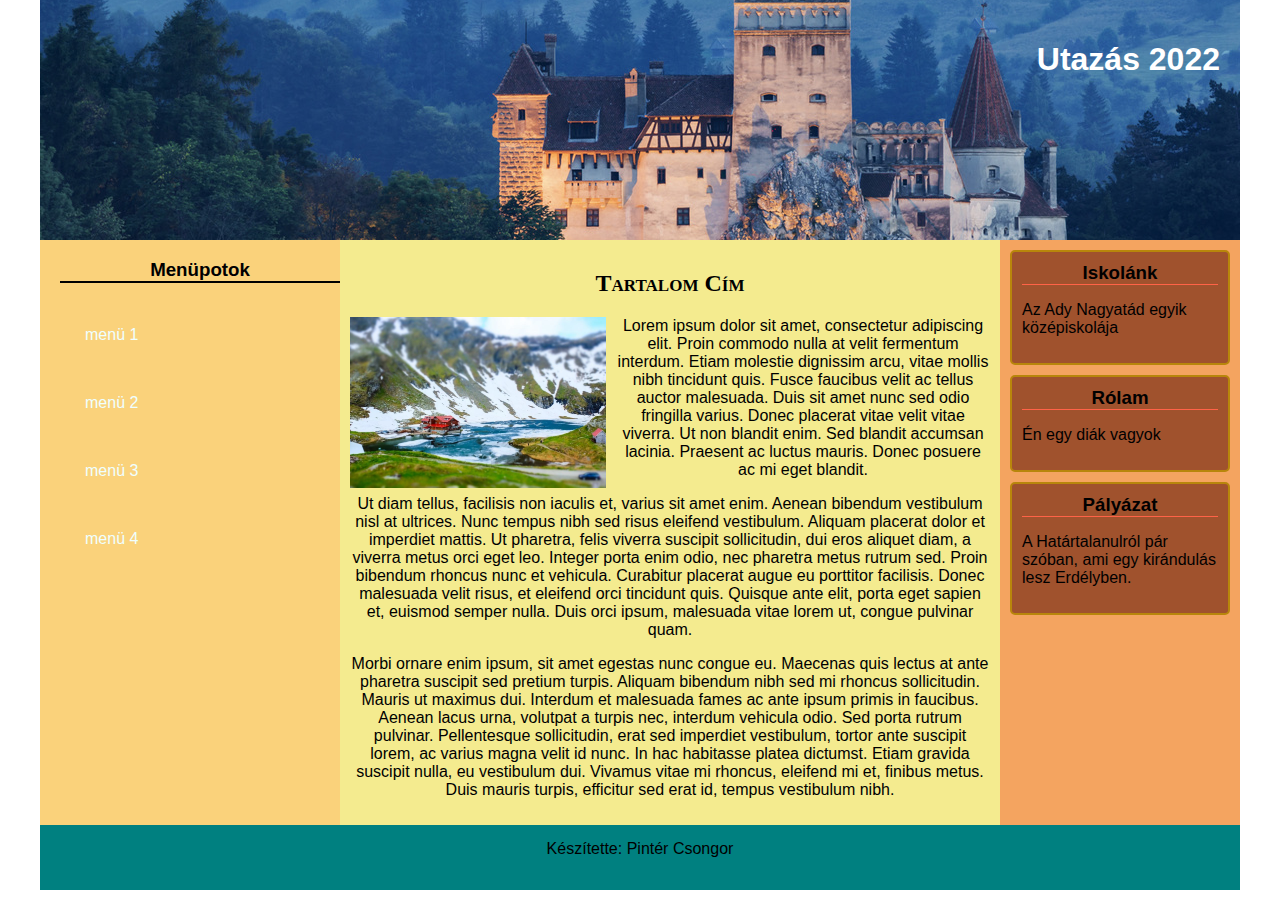
<file: index/Index.html>
<!doctype html>
<html>
    <head>
            <link rel="stylesheet" href="styles.css">
            <meta name="viewport" content="width=device- width, initial-scale=1.0">
    </head>
    <body>
        <div id="grid-container">   
            <header><h1>Utazás 2022</h1></header>
        <nav>
            <h3>Menüpotok</h3>
            <ul>
                <a href="#"><li>menü 1</li></a>
                <a href="#"><li>menü 2</li></a>
                <a href="#"><li>menü 3</li></a>
                <a href="#"><li>menü 4</li></a>
            </ul>
        </nav>
            <section class="jobbsav">
                <div class="infoBox">
                    <h3>Iskolánk</h3>
                    <p>Az Ady Nagyatád egyik középiskolája</p>
                </div>    
                <div class="infoBox">
                    <h3>Rólam</h3>
                    <p>Én egy diák vagyok</p>
                </div>  
                <div class="infoBox">
                    <h3>Pályázat</h3>
                    <p>A Határtalanulról pár szóban, ami egy kirándulás lesz Erdélyben.</p>
                </div>  
            </section>
            <section class="tartalom">
                <h2>Tartalom Cím</h2>
                <picture>
                    <source src="erdély.jpg" media="(media-width: 600px)">
                    <source src="igen.jpg">
                    <img src="szep.jpg">
                </picture>
                <p>Lorem ipsum dolor sit amet, consectetur adipiscing elit. Proin commodo nulla at velit fermentum interdum. Etiam molestie dignissim arcu, vitae mollis nibh tincidunt quis. Fusce faucibus velit ac tellus auctor malesuada. Duis sit amet nunc sed odio fringilla varius. Donec placerat vitae velit vitae viverra. Ut non blandit enim. Sed blandit accumsan lacinia. Praesent ac luctus mauris. Donec posuere ac mi eget blandit.</p>
                <p>Ut diam tellus, facilisis non iaculis et, varius sit amet enim. Aenean bibendum vestibulum nisl at ultrices. Nunc tempus nibh sed risus eleifend vestibulum. Aliquam placerat dolor et imperdiet mattis. Ut pharetra, felis viverra suscipit sollicitudin, dui eros aliquet diam, a viverra metus orci eget leo. Integer porta enim odio, nec pharetra metus rutrum sed. Proin bibendum rhoncus nunc et vehicula. Curabitur placerat augue eu porttitor facilisis. Donec malesuada velit risus, et eleifend orci tincidunt quis. Quisque ante elit, porta eget sapien et, euismod semper nulla. Duis orci ipsum, malesuada vitae lorem ut, congue pulvinar quam.
                </p>
                <p>Morbi ornare enim ipsum, sit amet egestas nunc congue eu. Maecenas quis lectus at ante pharetra suscipit sed pretium turpis. Aliquam bibendum nibh sed mi rhoncus sollicitudin. Mauris ut maximus dui. Interdum et malesuada fames ac ante ipsum primis in faucibus. Aenean lacus urna, volutpat a turpis nec, interdum vehicula odio. Sed porta rutrum pulvinar. Pellentesque sollicitudin, erat sed imperdiet vestibulum, tortor ante suscipit lorem, ac varius magna velit id nunc. In hac habitasse platea dictumst. Etiam gravida suscipit nulla, eu vestibulum dui. Vivamus vitae mi rhoncus, eleifend mi et, finibus metus. Duis mauris turpis, efficitur sed erat id, tempus vestibulum nibh.
                </p>
                </section>
            <footer>Készítette: Pintér Csongor </footer>
        </div>
    </body>    
</html>
</file>
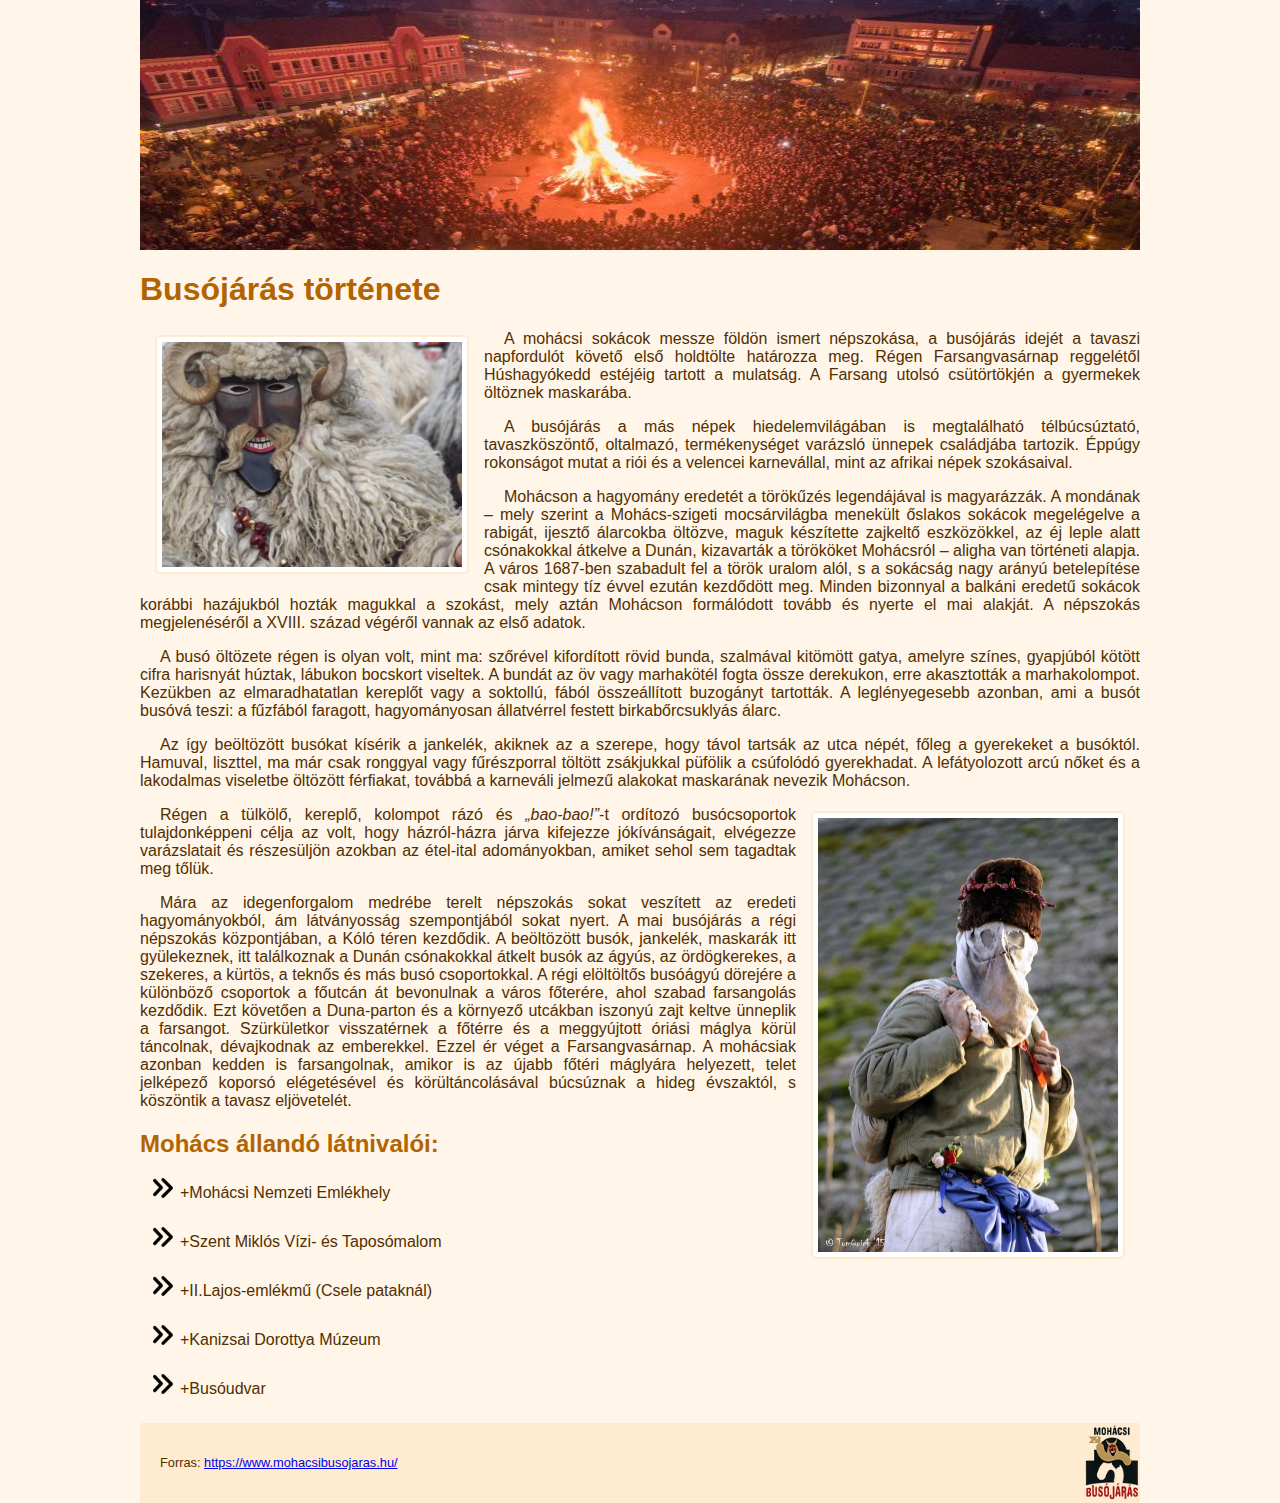
<file: busojaras/buso.html>
<!doctype html>
<html lang="hu">
    <head>
        <meta charset="utf8">
        <title>Busójárás</title>
        <link rel="stylesheet" href="buso.css">
    </head>
    <body>
        <header>

        </header>
        <section>
            <h1>Busójárás története</h1>
            <img src="buso.jpg" title="Egy busó" alt="Egy busó" class="balra">
            <p>A mohácsi sokácok messze földön ismert népszokása, a busójárás idejét a tavaszi napfordulót követő első holdtölte határozza meg. Régen Farsangvasárnap reggelétől Húshagyókedd estéjéig tartott a mulatság. A Farsang utolsó csütörtökjén a gyermekek öltöznek maskarába.</p>

            <p>A busójárás a más népek hiedelemvilágában is megtalálható télbúcsúztató, tavaszköszöntő, oltalmazó, termékenységet varázsló ünnepek családjába tartozik. Éppúgy rokonságot mutat a riói és a velencei karnevállal, mint az afrikai népek szokásaival.</p>

            <p>Mohácson a hagyomány eredetét a törökűzés legendájával is magyarázzák. A mondának – mely szerint a Mohács-szigeti mocsárvilágba menekült őslakos sokácok megelégelve a rabigát, ijesztő álarcokba öltözve, maguk készítette zajkeltő eszközökkel, az éj leple alatt csónakokkal átkelve a Dunán, kizavarták a törököket Mohácsról – aligha van történeti alapja. A város 1687-ben szabadult fel a török uralom alól, s a sokácság nagy arányú betelepítése csak mintegy tíz évvel ezután kezdődött meg. Minden bizonnyal a balkáni eredetű sokácok korábbi hazájukból hozták magukkal a szokást, mely aztán Mohácson formálódott tovább és nyerte el mai alakját. A népszokás megjelenéséről a XVIII. század végéről vannak az első adatok.</p>

            <p>A busó öltözete régen is olyan volt, mint ma: szőrével kifordított rövid bunda, szalmával kitömött gatya, amelyre színes, gyapjúból kötött cifra harisnyát húztak, lábukon bocskort viseltek. A bundát az öv vagy marhakötél fogta össze derekukon, erre akasztották a marhakolompot. Kezükben az elmaradhatatlan kereplőt vagy a soktollú, fából összeállított buzogányt tartották. A leglényegesebb azonban, ami a busót busóvá teszi: a fűzfából faragott, hagyományosan állatvérrel festett birkabőrcsuklyás álarc.</p>
            
            <p>Az így beöltözött busókat kísérik a jankelék, akiknek az a szerepe, hogy távol tartsák az utca népét, főleg a gyerekeket a busóktól. Hamuval, liszttel, ma már csak ronggyal vagy fűrészporral töltött zsákjukkal püfölik a csúfolódó gyerekhadat. A lefátyolozott arcú nőket és a lakodalmas viseletbe öltözött férfiakat, továbbá a karneváli jelmezű alakokat maskarának nevezik Mohácson.</p>
            <img src="jankele.jpg" title="Egy jankelet" alt="Egy jankelet" class="jobbra">
            <p>Régen a tülkölő, kereplő, kolompot rázó és <q>bao-bao!</q>-t ordítozó busócsoportok tulajdonképpeni célja az volt, hogy házról-házra járva kifejezze jókívánságait, elvégezze varázslatait és részesüljön azokban az étel-ital adományokban, amiket sehol sem tagadtak meg tőlük.</p>

            <p>Mára az idegenforgalom medrébe terelt népszokás sokat veszített az eredeti hagyományokból, ám látványosság szempontjából sokat nyert. A mai busójárás a régi népszokás központjában, a Kóló téren kezdődik. A beöltözött busók, jankelék, maskarák itt gyülekeznek, itt találkoznak a Dunán csónakokkal átkelt busók az ágyús, az ördögkerekes, a szekeres, a kürtös, a teknős és más busó csoportokkal. A régi elöltöltős busóágyú dörejére a különböző csoportok a főutcán át bevonulnak a város főterére, ahol szabad farsangolás kezdődik. Ezt követően a Duna-parton és a környező utcákban iszonyú zajt keltve ünneplik a farsangot. Szürkületkor visszatérnek a főtérre és a meggyújtott óriási máglya körül táncolnak, dévajkodnak az emberekkel. Ezzel ér véget a Farsangvasárnap. A mohácsiak azonban kedden is farsangolnak, amikor is az újabb főtéri máglyára helyezett, telet jelképező koporsó elégetésével és körültáncolásával búcsúznak a hideg évszaktól, s köszöntik a tavasz eljövetelét.</p>

            <h2>Mohács állandó látnivalói:</h2>
            <ul>
            <li>+Mohácsi Nemzeti Emlékhely</li>
            <li>+Szent Miklós Vízi- és Taposómalom</li>
            <li>+II.Lajos-emlékmű (Csele pataknál)</li>
            <li>+Kanizsai Dorottya Múzeum</li>
            <li>+Busóudvar</li>
            </ul>
          


        </section>
        <footer>
            <p>Forras: <a href="https://www.mohacsibusojaras.hu/" target="_blank">https://www.mohacsibusojaras.hu/</p></a>
        </footer>

    </body>
</file>
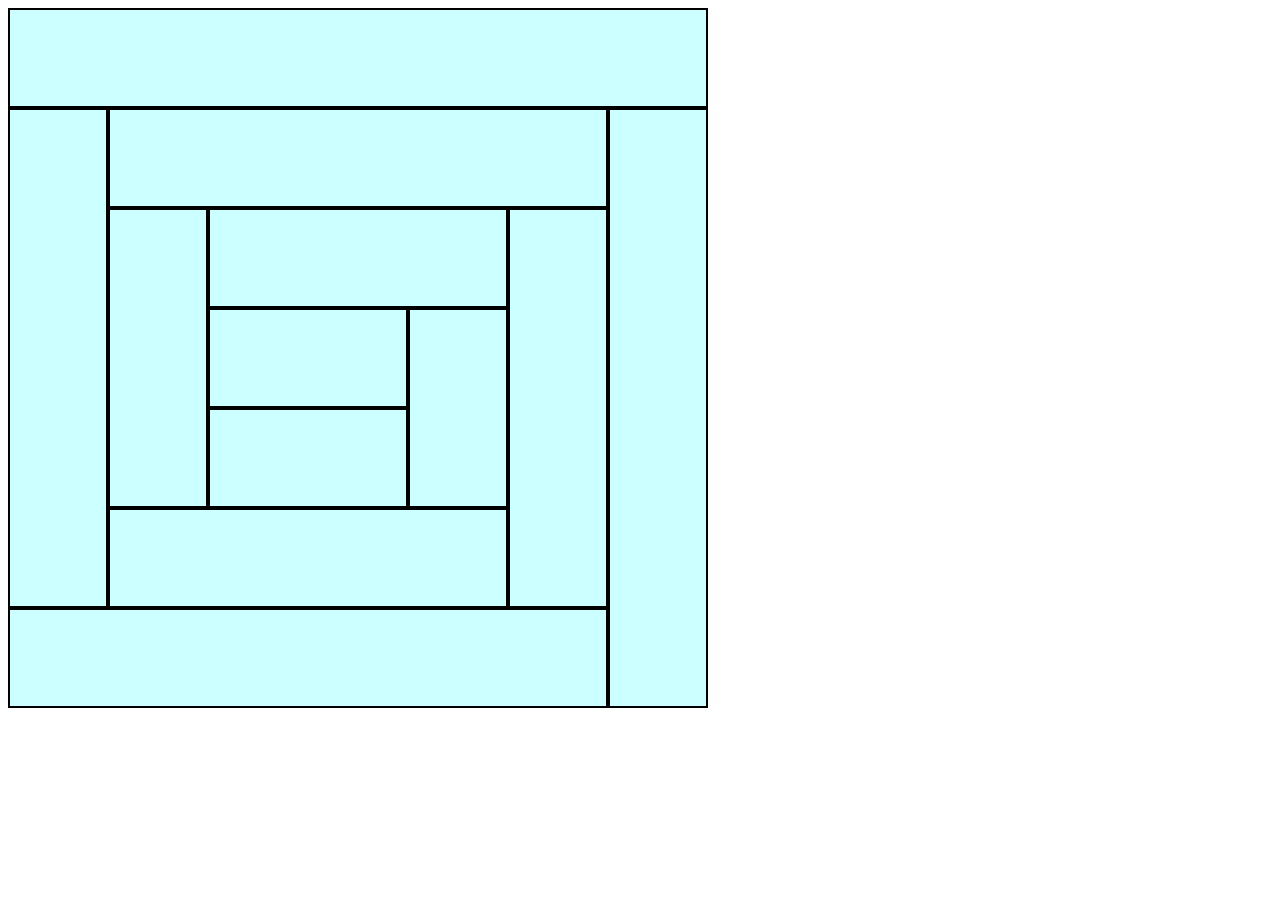
<file: grid/grid.html>
<!DOCTYPE html>
<html>
    <head>
        <link rel="stylesheet" href="grid.css">
        <title>Grid cuccos</title>
    </head>
    <body>
        <div id="grid-container">
            <div id="item1"></div>
            <div id="item2"></div>
            <div id="item3"></div>
            <div id="item4"></div>
            <div id="item5"></div>
            <div id="item6"></div>
            <div id="item7"></div>
            <div id="item8"></div>
            <div id="item9"></div>
            <div id="item10"></div>
            <div id="item11"></div>
            <div id="item12"></div>
        </div>
    </body>
</html>
</file>
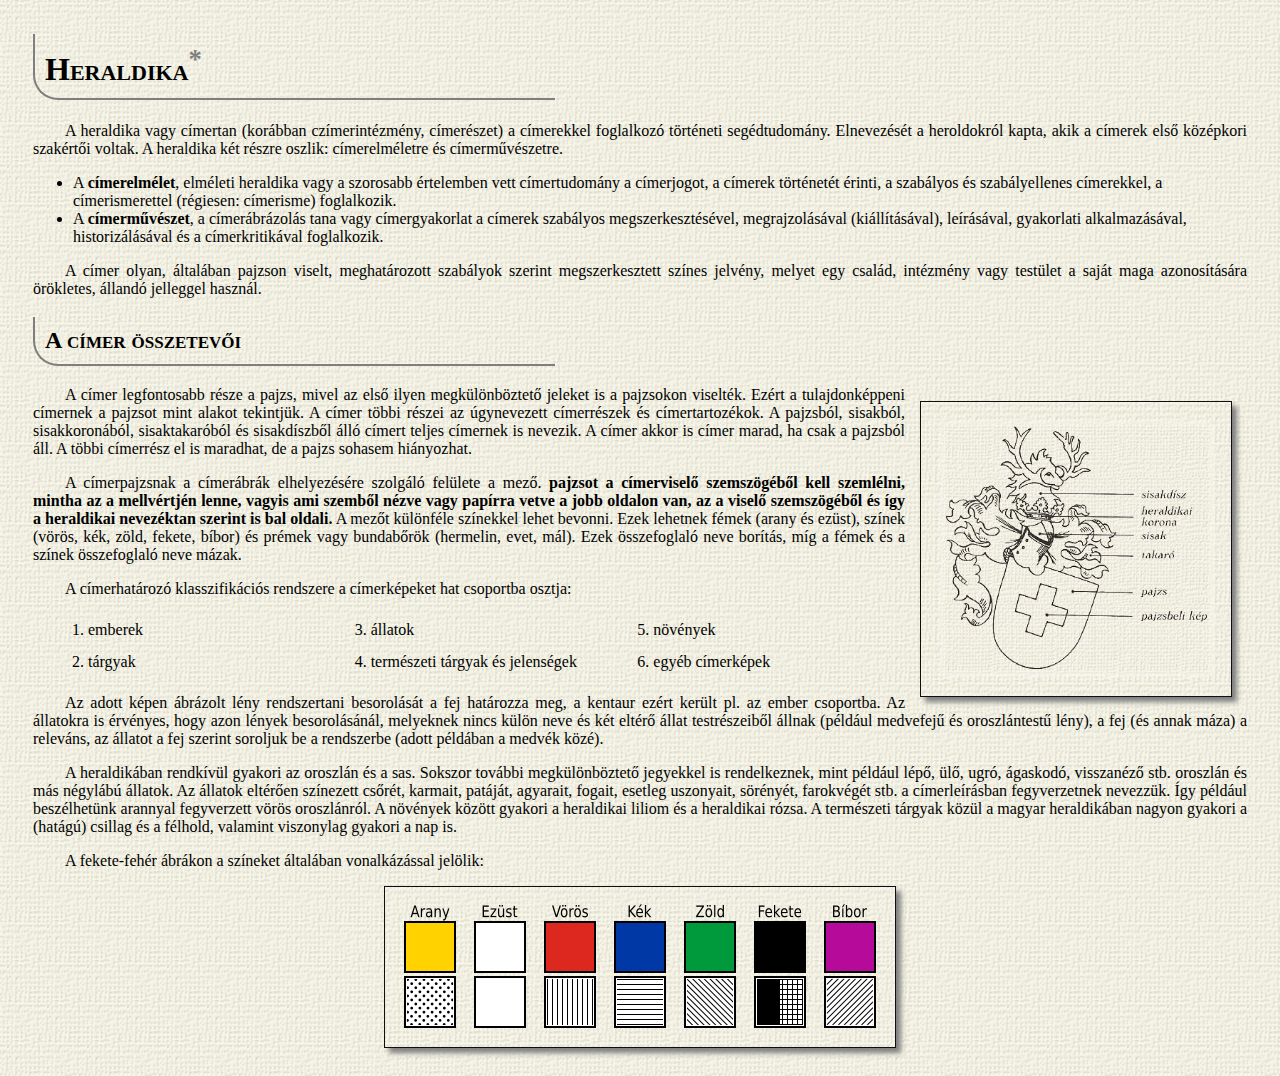
<file: heradlika/cimertan.html>
<!doctype html>
    <html lang="hu">
        <head>
            <title>Heraldika</title>
            <meta charset="utf8">
            <link rel="stylesheet" href="cimer.css">
            <body>
                <h1>Heraldika<a href="https://hu.wikipedia.org/wiki/Heraldika" target="_blank"><sup>*</sup></a></h1>

                <p>A heraldika vagy címertan (korábban czímerintézmény, címerészet) a címerekkel foglalkozó történeti segédtudomány. Elnevezését a heroldokról kapta, akik a címerek első középkori szakértői voltak. A heraldika két részre oszlik: címerelméletre és címerművészetre.</p>
                <ul>
                <li>A <span class="fk">címerelmélet</span>, elméleti heraldika vagy a szorosabb értelemben vett címertudomány a címerjogot, a címerek történetét érinti, a szabályos és szabályellenes címerekkel, a címerismerettel (régiesen: címerisme) foglalkozik.</li>
                <li>A <span class="fk">címerművészet</span>, a címerábrázolás tana vagy címergyakorlat a címerek szabályos megszerkesztésével, megrajzolásával (kiállításával), leírásával, gyakorlati alkalmazásával, historizálásával és a címerkritikával foglalkozik.</li>
                </ul>
                <p>A címer olyan, általában pajzson viselt, meghatározott szabályok szerint megszerkesztett színes jelvény, melyet egy család, intézmény vagy testület a saját maga azonosítására örökletes, állandó jelleggel használ.</p>
                
                <h2>A címer összetevői</h2>
                <img src="teljescimer.png" title="Teljes címer részei" alt="Teljes címer részei" id="teljes">
                <p>A címer legfontosabb része a pajzs, mivel az első ilyen megkülönböztető jeleket is a pajzsokon viselték. Ezért a tulajdonképpeni címernek a pajzsot mint alakot tekintjük. A címer többi részei az úgynevezett címerrészek és címertartozékok. A pajzsból, sisakból, sisakkoronából, sisaktakaróból és sisakdíszből álló címert teljes címernek is nevezik. A címer akkor is címer marad, ha csak a pajzsból áll. A többi címerrész el is maradhat, de a pajzs sohasem hiányozhat.</p>
                
                <p>A címerpajzsnak a címerábrák elhelyezésére szolgáló felülete a mező. <span class="fk"> pajzsot a címerviselő szemszögéből kell szemlélni, mintha az a mellvértjén lenne, vagyis ami szemből nézve vagy papírra vetve a jobb oldalon van, az a viselő szemszögéből és így a heraldikai nevezéktan szerint is bal oldali.</span> A mezőt különféle színekkel lehet bevonni. Ezek lehetnek fémek (arany és ezüst), színek (vörös, kék, zöld, fekete, bíbor) és prémek vagy bundabőrök (hermelin, evet, mál). Ezek összefoglaló neve borítás, míg a fémek és a színek összefoglaló neve mázak.</p>
                
                <p>A címerhatározó klasszifikációs rendszere a címerképeket hat csoportba osztja:</p>
                <ol class="hasab">
                <li>emberek</li>
                <li>tárgyak</li> 
                <li>állatok</li> 
                <li>természeti tárgyak és jelenségek</li>
                <li>növények</li>
                <li>egyéb címerképek</li>
                </ol>
                <p>Az adott képen ábrázolt lény rendszertani besorolását a fej határozza meg, a kentaur ezért került pl. az ember csoportba. Az állatokra is érvényes, hogy azon lények besorolásánál, melyeknek nincs külön neve és két eltérő állat testrészeiből állnak (például medvefejű és oroszlántestű lény), a fej (és annak máza) a releváns, az állatot a fej szerint soroljuk be a rendszerbe (adott példában a medvék közé).</p>
                
                <p>A heraldikában rendkívül gyakori az oroszlán és a sas. Sokszor további megkülönböztető jegyekkel is rendelkeznek, mint például lépő, ülő, ugró, ágaskodó, visszanéző stb. oroszlán és más négylábú állatok. Az állatok eltérően színezett csőrét, karmait, patáját, agyarait, fogait, esetleg uszonyait, sörényét, farokvégét stb. a címerleírásban fegyverzetnek nevezzük. Így például beszélhetünk arannyal fegyverzett vörös oroszlánról. A növények között gyakori a heraldikai liliom és a heraldikai rózsa. A természeti tárgyak közül a magyar heraldikában nagyon gyakori a (hatágú) csillag és a félhold, valamint viszonylag gyakori a nap is.</p>
                
                <p>A fekete-fehér ábrákon a színeket általában vonalkázással jelölik: </p>
                <img src="vonalkazas.png" title="Vonalkázás" alt="Vonalkázás" id="vonalkazas">
            </body>
        </head>
    </html>
</file>
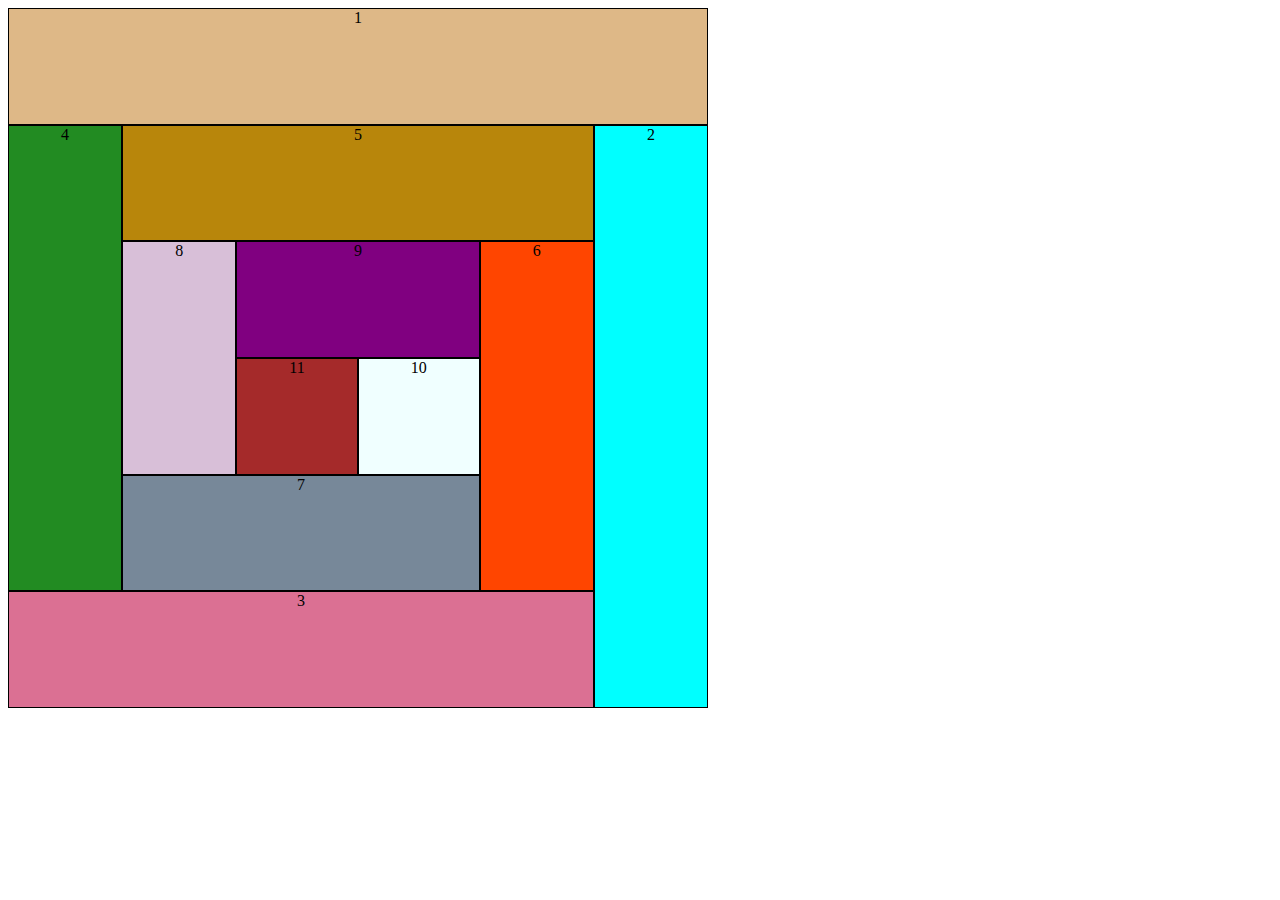
<file: Házi/hf.html>
<!doctype html>
    <html>
        <head>
            <link rel="stylesheet" href="stilus.css">
        </head>
            <body>
               <div id="container">
                    <div class="item1">1</div>
                    <div class="item2">2</div>
                    <div class="item3">3</div>
                    <div class="item4">4</div>
                    <div class="item5">5</div>
                    <div class="item6">6</div>
                    <div class="item7">7</div>
                    <div class="item8">8</div>
                    <div class="item9">9</div>
                    <div class="item10">10</div>
                    <div class="item11">11</div> 
               </div> 
            </body>
        
    </html>
</file>
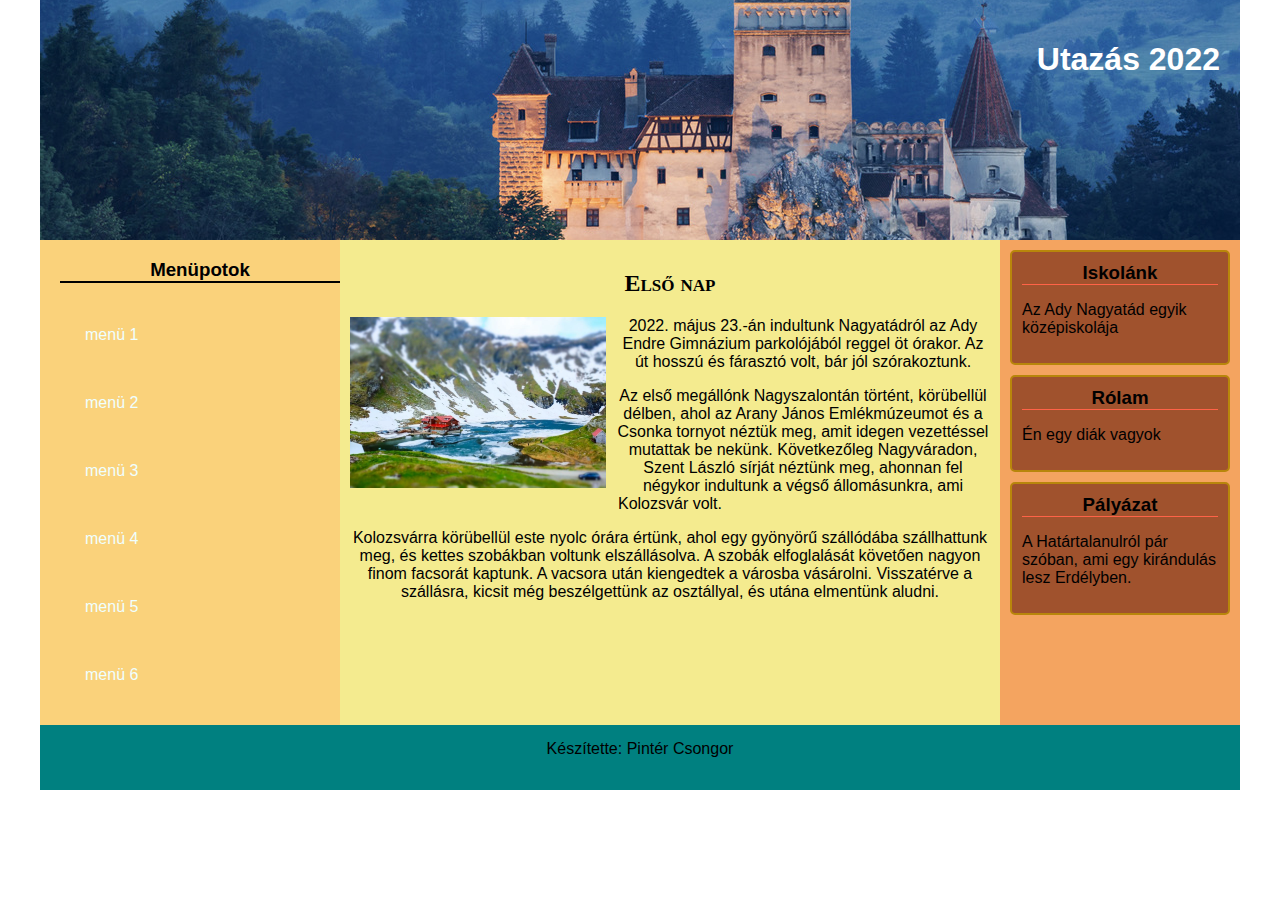
<file: index/nap1.html>
<!doctype html>
<html>
    <head>
            <link rel="stylesheet" href="styles.css">
            <meta name="viewport" content="width=device- width, initial-scale=1.0">
    </head>
    <body>
        <div id="grid-container">   
            <header><h1>Utazás 2022</h1></header>
        <nav>
            <h3>Menüpotok</h3>
            <ul>
                <a href="nap1.html"><li>menü 1</li></a>
                <a href="nap2.html"><li>menü 2</li></a>
                <a href="nap3.html"><li>menü 3</li></a>
                <a href="nap4.html"><li>menü 4</li></a>
                <a href="nap5.html"><li>menü 5</li></a>
                <a href="nap6.html"><li>menü 6</li></a>
            </ul>
        </nav>
            <section class="jobbsav">
                <div class="infoBox">
                    <h3>Iskolánk</h3>
                    <p>Az Ady Nagyatád egyik középiskolája</p>
                </div>    
                <div class="infoBox">
                    <h3>Rólam</h3>
                    <p>Én egy diák vagyok</p>
                </div>  
                <div class="infoBox">
                    <h3>Pályázat</h3>
                    <p>A Határtalanulról pár szóban, ami egy kirándulás lesz Erdélyben.</p>
                </div>  
            </section>
            <section class="tartalom">
                <h2>Első nap</h2>
                <picture>
                    <source src="kepek/erdély.jpg" media="(media-width: 600px)">
                    <source src="kepek/igen.jpg">
                    <img src="kepek/szep.jpg">
                </picture>
                <p>
                    2022. május 23.-án indultunk Nagyatádról az Ady Endre
                    Gimnázium parkolójából reggel öt órakor. Az út hosszú és fárasztó volt, bár jól
                    szórakoztunk.</p>
                   <p>Az első megállónk Nagyszalontán történt, körübellül délben, ahol
                    az Arany János Emlékmúzeumot és a Csonka tornyot néztük meg, amit idegen vezettéssel mutattak be nekünk.
                    Következőleg Nagyváradon, Szent László sírját néztünk meg, ahonnan fel négykor indultunk a végső
                    állomásunkra, ami Kolozsvár volt.</p>
                    <p>Kolozsvárra körübellül este nyolc órára
                    értünk, ahol egy gyönyörű szállódába szállhattunk meg, és kettes szobákban voltunk elszállásolva. A szobák elfoglalását követően nagyon finom facsorát kaptunk. 
                    A vacsora után kiengedtek a városba vásárolni. Visszatérve a szállásra, kicsit még beszélgettünk az osztállyal, és utána elmentünk aludni.</p> 
                
               
                </section>
            <footer>Készítette: Pintér Csongor </footer>
        </div>
    </body>    
</html>
</file>
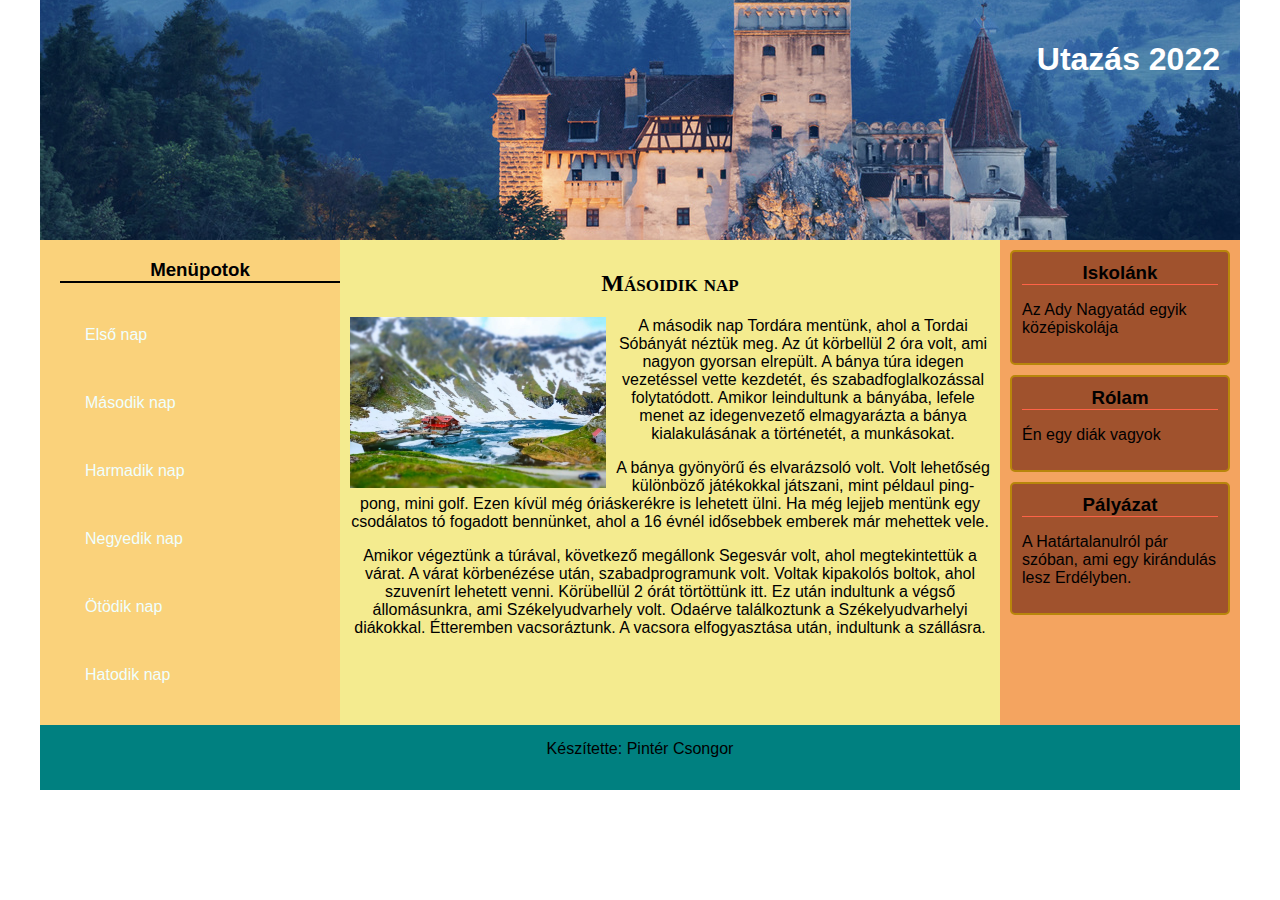
<file: index/nap2.html>
<!doctype html>
<html>
    <head>
            <link rel="stylesheet" href="styles.css">
            <meta name="viewport" content="width=device- width, initial-scale=1.0">
    </head>
    <body>
        <div id="grid-container">   
            <header><h1>Utazás 2022</h1></header>
        <nav>
            <h3>Menüpotok</h3>
            <ul>
                <a href="nap1.html"><li> Első nap</li></a>
                <a href="nap2.html"><li>Második nap</li></a>
                <a href="nap3.html"><li>Harmadik nap</li></a>
                <a href="nap4.html"><li>Negyedik nap</li></a>
                <a href="nap5.html"><li>Ötödik nap</li></a>
                <a href="nap6.html"><li>Hatodik nap</li></a>
            </ul>
        </nav>
            <section class="jobbsav">
                <div class="infoBox">
                    <h3>Iskolánk</h3>
                    <p>Az Ady Nagyatád egyik középiskolája</p>
                </div>    
                <div class="infoBox">
                    <h3>Rólam</h3>
                    <p>Én egy diák vagyok</p>
                </div>  
                <div class="infoBox">
                    <h3>Pályázat</h3>
                    <p>A Határtalanulról pár szóban, ami egy kirándulás lesz Erdélyben.</p>
                </div>  
            </section>
            <section class="tartalom">
                <h2>Másoidik nap</h2>
                <picture>
                    <source src="kepek/erdély.jpg" media="(media-width: 600px)">
                    <source src="kepek/igen.jpg">
                    <img src="kepek/szep.jpg">
                </picture>
                <p>
                   <p>A második nap Tordára mentünk, ahol a Tordai Sóbányát néztük meg. Az út körbellül 2 óra volt, ami nagyon gyorsan elrepült. 
                   A bánya túra idegen vezetéssel vette kezdetét, és szabadfoglalkozással folytatódott. Amikor leindultunk a bányába, lefele menet az idegenvezető elmagyarázta a bánya kialakulásának a történetét, a munkásokat.</p>
                   A bánya gyönyörű és elvarázsoló volt. Volt lehetőség különböző játékokkal játszani, mint példaul ping-pong, mini golf. Ezen kívül még óriáskerékre is lehetett ülni.
                   Ha még lejjeb mentünk egy csodálatos tó fogadott bennünket, ahol a 16 évnél idősebbek emberek már mehettek vele. 
                   <p>Amikor végeztünk a túrával, következő megállonk Segesvár volt, ahol megtekintettük a várat. A várat körbenézése után, szabadprogramunk volt. Voltak kipakolós boltok, ahol szuvenírt lehetett venni. Körübellül 2 órát törtöttünk itt.
                   Ez után indultunk a  végső állomásunkra, ami Székelyudvarhely volt. Odaérve találkoztunk a Székelyudvarhelyi diákokkal. Étteremben vacsoráztunk. A vacsora elfogyasztása után, indultunk a szállásra. </p>
                   

                </p>
               
                </section>
            <footer>Készítette: Pintér Csongor </footer>
        </div>
    </body>    
</html>
</file>
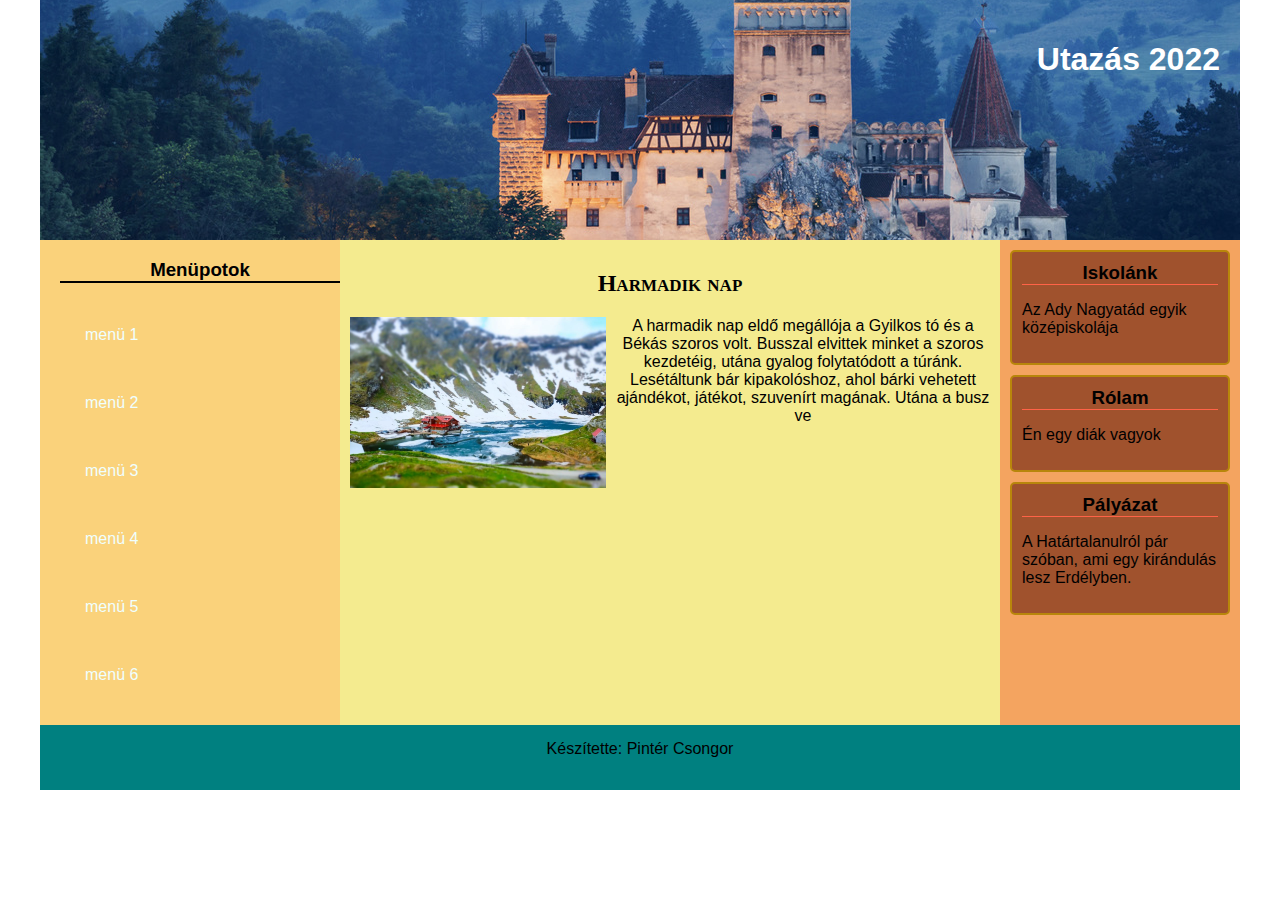
<file: index/nap3.html>
<!doctype html>
<html>
    <head>
            <link rel="stylesheet" href="styles.css">
            <meta name="viewport" content="width=device- width, initial-scale=1.0">
    </head>
    <body>
        <div id="grid-container">   
            <header><h1>Utazás 2022</h1></header>
        <nav>
            <h3>Menüpotok</h3>
            <ul>
                <a href="nap1.html"><li>menü 1</li></a>
                <a href="nap2.html"><li>menü 2</li></a>
                <a href="nap3.html"><li>menü 3</li></a>
                <a href="nap4.html"><li>menü 4</li></a>
                <a href="nap5.html"><li>menü 5</li></a>
                <a href="nap6.html"><li>menü 6</li></a>
            </ul>
        </nav>
            <section class="jobbsav">
                <div class="infoBox">
                    <h3>Iskolánk</h3>
                    <p>Az Ady Nagyatád egyik középiskolája</p>
                </div>    
                <div class="infoBox">
                    <h3>Rólam</h3>
                    <p>Én egy diák vagyok</p>
                </div>  
                <div class="infoBox">
                    <h3>Pályázat</h3>
                    <p>A Határtalanulról pár szóban, ami egy kirándulás lesz Erdélyben.</p>
                </div>  
            </section>
            <section class="tartalom">
                <h2>Harmadik nap</h2>
                <picture>
                    <source src="kepek/erdély.jpg" media="(media-width: 600px)">
                    <source src="kepek/igen.jpg">
                    <img src="kepek/szep.jpg">
                </picture>
                <p>A harmadik nap eldő megállója a Gyilkos tó és a Békás szoros volt.
                    Busszal elvittek minket a szoros kezdetéig, utána gyalog folytatódott a túránk. Lesétáltunk bár kipakolóshoz, ahol bárki vehetett ajándékot, játékot, szuvenírt magának. 
                    Utána a busz ve
                </p>
               
                </section>
            <footer>Készítette: Pintér Csongor </footer>
        </div>
    </body>    
</html>
</file>
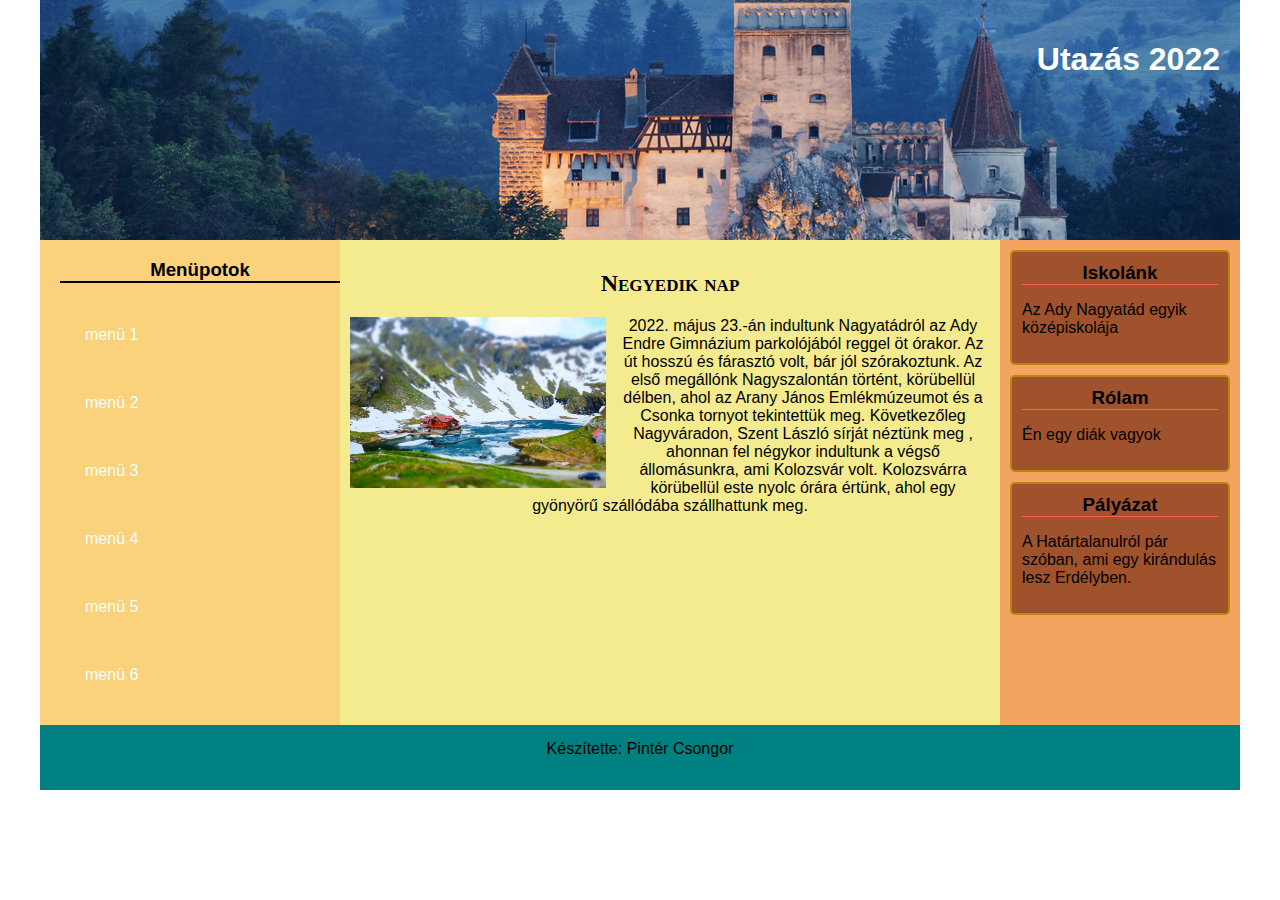
<file: index/nap4.html>
<!doctype html>
<html>
    <head>
            <link rel="stylesheet" href="styles.css">
            <meta name="viewport" content="width=device- width, initial-scale=1.0">
    </head>
    <body>
        <div id="grid-container">   
            <header><h1>Utazás 2022</h1></header>
        <nav>
            <h3>Menüpotok</h3>
            <ul>
                <a href="nap1.html"><li>menü 1</li></a>
                <a href="nap2.html"><li>menü 2</li></a>
                <a href="nap3.html"><li>menü 3</li></a>
                <a href="nap4.html"><li>menü 4</li></a>
                <a href="nap5.html"><li>menü 5</li></a>
                <a href="nap6.html"><li>menü 6</li></a>
            </ul>
        </nav>
            <section class="jobbsav">
                <div class="infoBox">
                    <h3>Iskolánk</h3>
                    <p>Az Ady Nagyatád egyik középiskolája</p>
                </div>    
                <div class="infoBox">
                    <h3>Rólam</h3>
                    <p>Én egy diák vagyok</p>
                </div>  
                <div class="infoBox">
                    <h3>Pályázat</h3>
                    <p>A Határtalanulról pár szóban, ami egy kirándulás lesz Erdélyben.</p>
                </div>  
            </section>
            <section class="tartalom">
                <h2>Negyedik nap</h2>
                <picture>
                    <source src="kepek/erdély.jpg" media="(media-width: 600px)">
                    <source src="kepek/igen.jpg">
                    <img src="kepek/szep.jpg">
                </picture>
                <p>2022. május 23.-án indultunk Nagyatádról az Ady Endre
                    Gimnázium parkolójából reggel öt órakor. Az út hosszú és fárasztó volt, bár jól
                    szórakoztunk. Az első megállónk Nagyszalontán történt, körübellül délben, ahol
                    az Arany János Emlékmúzeumot és a Csonka tornyot tekintettük meg. Következőleg Nagyváradon,
                    Szent László sírját néztünk meg , ahonnan fel négykor indultunk a végső
                    állomásunkra, ami Kolozsvár volt. Kolozsvárra körübellül este nyolc órára
                    értünk, ahol egy gyönyörű szállódába szállhattunk meg.</p>
               
                </section>
            <footer>Készítette: Pintér Csongor </footer>
        </div>
    </body>    
</html>
</file>
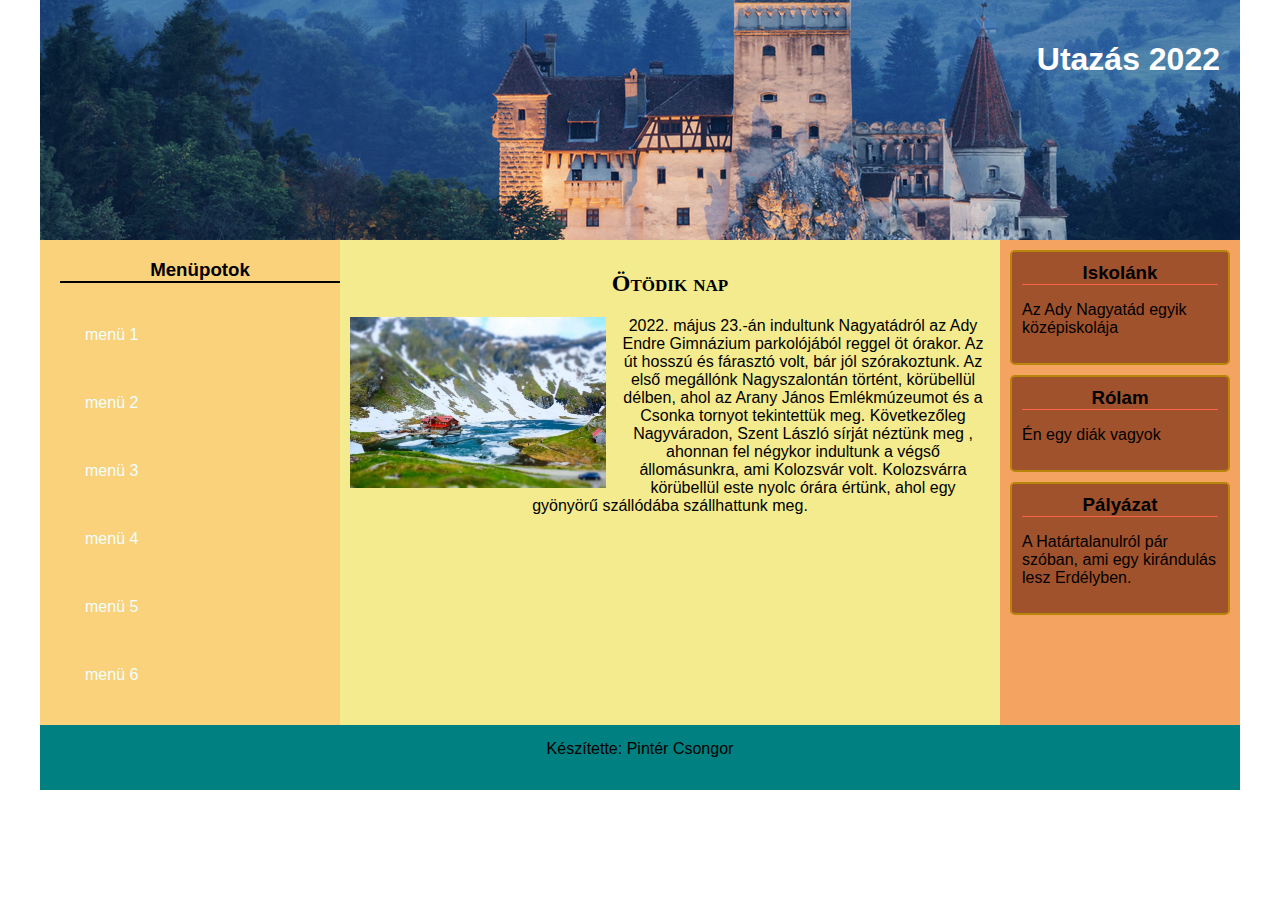
<file: index/nap5.html>
<!doctype html>
<html>
    <head>
            <link rel="stylesheet" href="styles.css">
            <meta name="viewport" content="width=device- width, initial-scale=1.0">
    </head>
    <body>
        <div id="grid-container">   
            <header><h1>Utazás 2022</h1></header>
        <nav>
            <h3>Menüpotok</h3>
            <ul>
                <a href="nap1.html"><li>menü 1</li></a>
                <a href="nap2.html"><li>menü 2</li></a>
                <a href="nap3.html"><li>menü 3</li></a>
                <a href="nap4.html"><li>menü 4</li></a>
                <a href="nap5.html"><li>menü 5</li></a>
                <a href="nap6.html"><li>menü 6</li></a>
            </ul>
        </nav>
            <section class="jobbsav">
                <div class="infoBox">
                    <h3>Iskolánk</h3>
                    <p>Az Ady Nagyatád egyik középiskolája</p>
                </div>    
                <div class="infoBox">
                    <h3>Rólam</h3>
                    <p>Én egy diák vagyok</p>
                </div>  
                <div class="infoBox">
                    <h3>Pályázat</h3>
                    <p>A Határtalanulról pár szóban, ami egy kirándulás lesz Erdélyben.</p>
                </div>  
            </section>
            <section class="tartalom">
                <h2>Ötödik nap</h2>
                <picture>
                    <source src="kepek/erdély.jpg" media="(media-width: 600px)">
                    <source src="kepek/igen.jpg">
                    <img src="kepek/szep.jpg">
                </picture>
                <p>2022. május 23.-án indultunk Nagyatádról az Ady Endre
                    Gimnázium parkolójából reggel öt órakor. Az út hosszú és fárasztó volt, bár jól
                    szórakoztunk. Az első megállónk Nagyszalontán történt, körübellül délben, ahol
                    az Arany János Emlékmúzeumot és a Csonka tornyot tekintettük meg. Következőleg Nagyváradon,
                    Szent László sírját néztünk meg , ahonnan fel négykor indultunk a végső
                    állomásunkra, ami Kolozsvár volt. Kolozsvárra körübellül este nyolc órára
                    értünk, ahol egy gyönyörű szállódába szállhattunk meg.</p>
               
                </section>
            <footer>Készítette: Pintér Csongor </footer>
        </div>
    </body>    
</html>
</file>
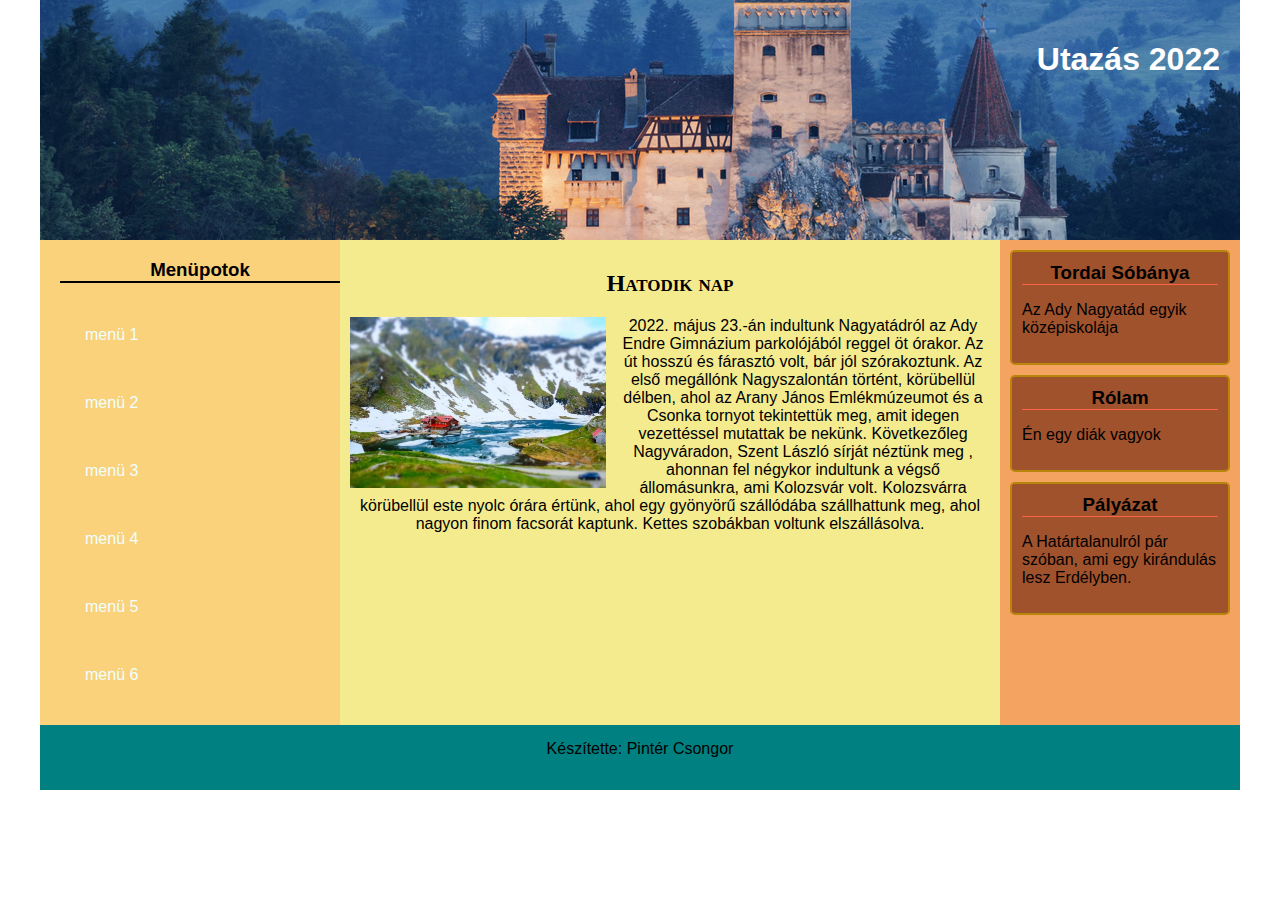
<file: index/nap6.html>
<!doctype html>
<html>
    <head>
            <link rel="stylesheet" href="styles.css">
            <meta name="viewport" content="width=device- width, initial-scale=1.0">
    </head>
    <body>
        <div id="grid-container">   
            <header><h1>Utazás 2022</h1></header>
        <nav>
            <h3>Menüpotok</h3>
            <ul>
                <a href="nap1.html"><li>menü 1</li></a>
                <a href="nap2.html"><li>menü 2</li></a>
                <a href="nap3.html"><li>menü 3</li></a>
                <a href="nap4.html"><li>menü 4</li></a>
                <a href="nap5.html"><li>menü 5</li></a>
                <a href="nap6.html"><li>menü 6</li></a>
            </ul>
        </nav>
            <section class="jobbsav">
                <div class="infoBox">
                    <h3>Tordai Sóbánya</h3>
                    <p>Az Ady Nagyatád egyik középiskolája</p>
                </div>    
                <div class="infoBox">
                    <h3>Rólam</h3>
                    <p>Én egy diák vagyok</p>
                </div>  
                <div class="infoBox">
                    <h3>Pályázat</h3>
                    <p>A Határtalanulról pár szóban, ami egy kirándulás lesz Erdélyben.</p>
                </div>  
            </section>
            <section class="tartalom">
                <h2>Hatodik nap</h2>
                <picture>
                    <source src="kepek/erdély.jpg" media="(media-width: 600px)">
                    <source src="kepek/igen.jpg">
                    <img src="kepek/szep.jpg">
                </picture>
                <p>2022. május 23.-án indultunk Nagyatádról az Ady Endre
                    Gimnázium parkolójából reggel öt órakor. Az út hosszú és fárasztó volt, bár jól
                    szórakoztunk. Az első megállónk Nagyszalontán történt, körübellül délben, ahol
                    az Arany János Emlékmúzeumot és a Csonka tornyot tekintettük meg, amit idegen vezettéssel mutattak be nekünk.
                    Következőleg Nagyváradon, Szent László sírját néztünk meg , ahonnan fel négykor indultunk a végső
                    állomásunkra, ami Kolozsvár volt. Kolozsvárra körübellül este nyolc órára
                    értünk, ahol egy gyönyörű szállódába szállhattunk meg, ahol nagyon finom facsorát kaptunk. 
                    Kettes szobákban voltunk elszállásolva.</p>
               
                </section>
            <footer>Készítette: Pintér Csongor </footer>
        </div>
    </body>    
</html>
</file>
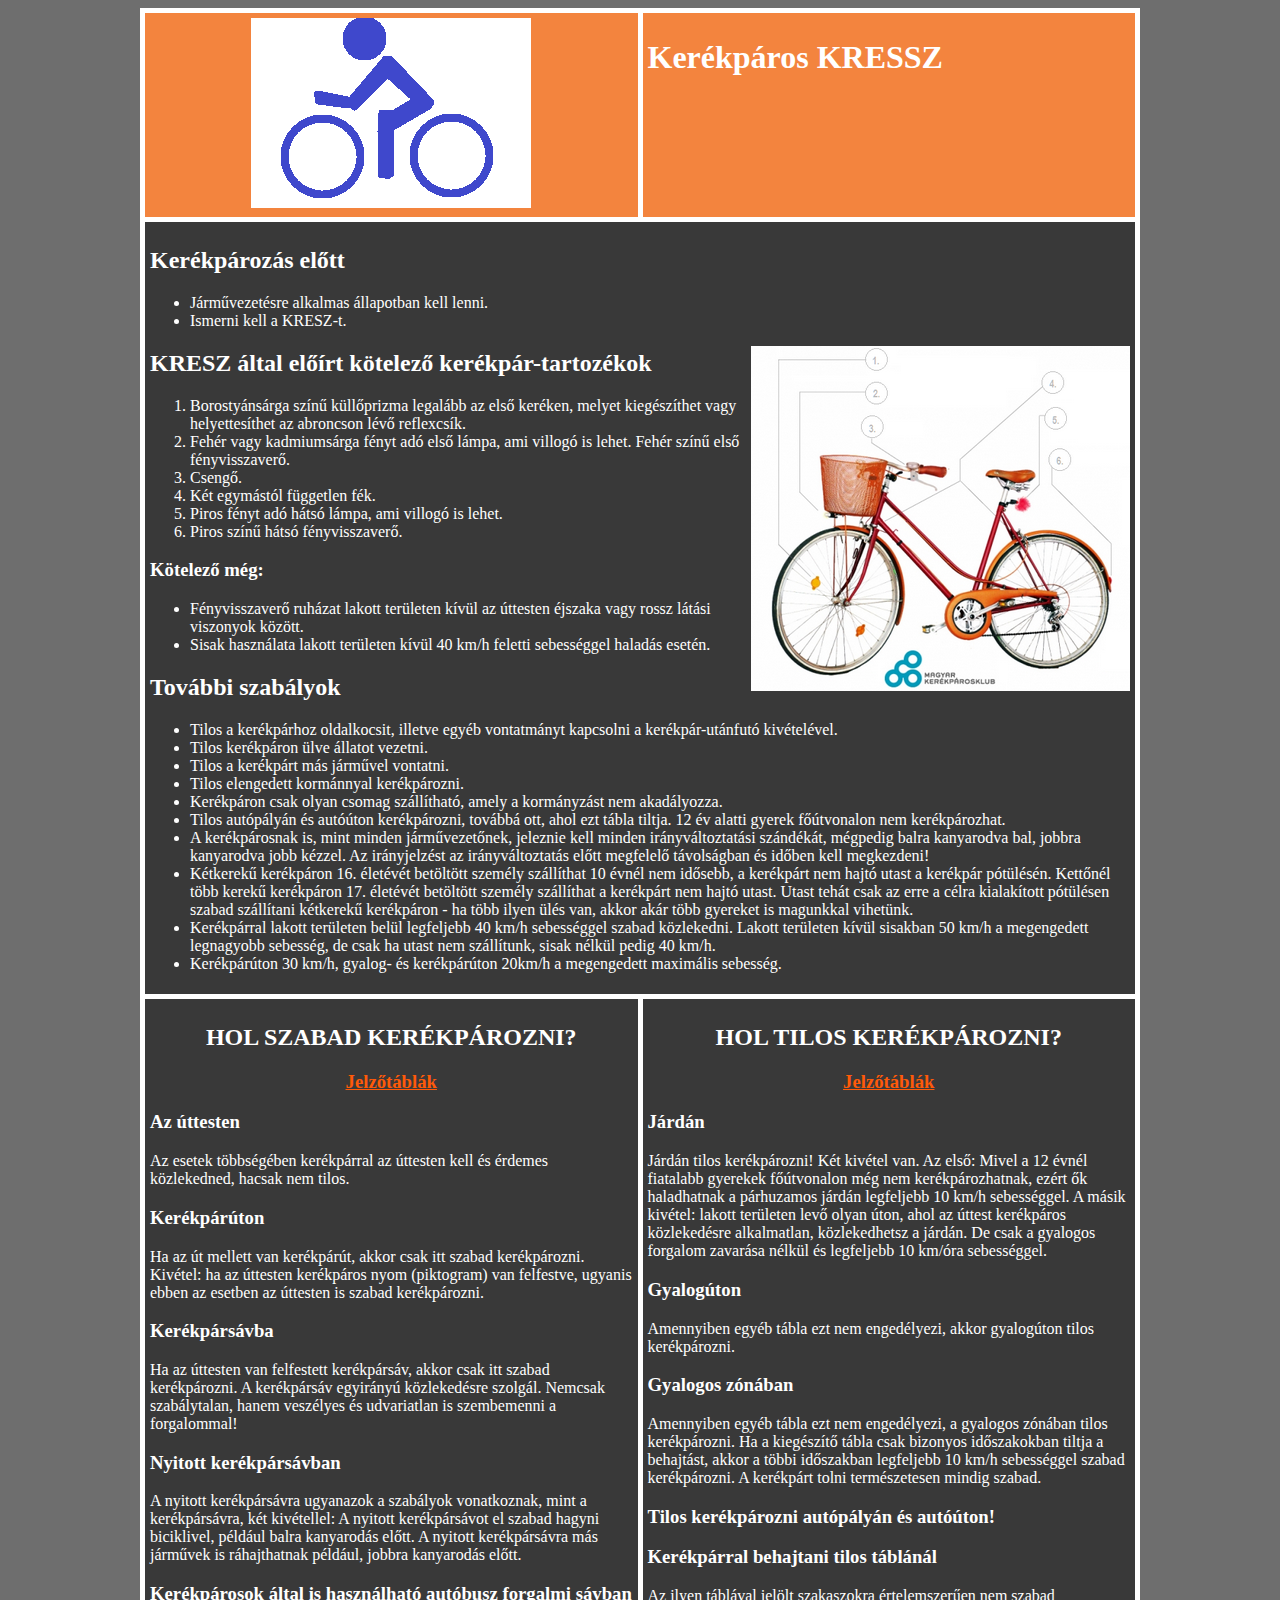
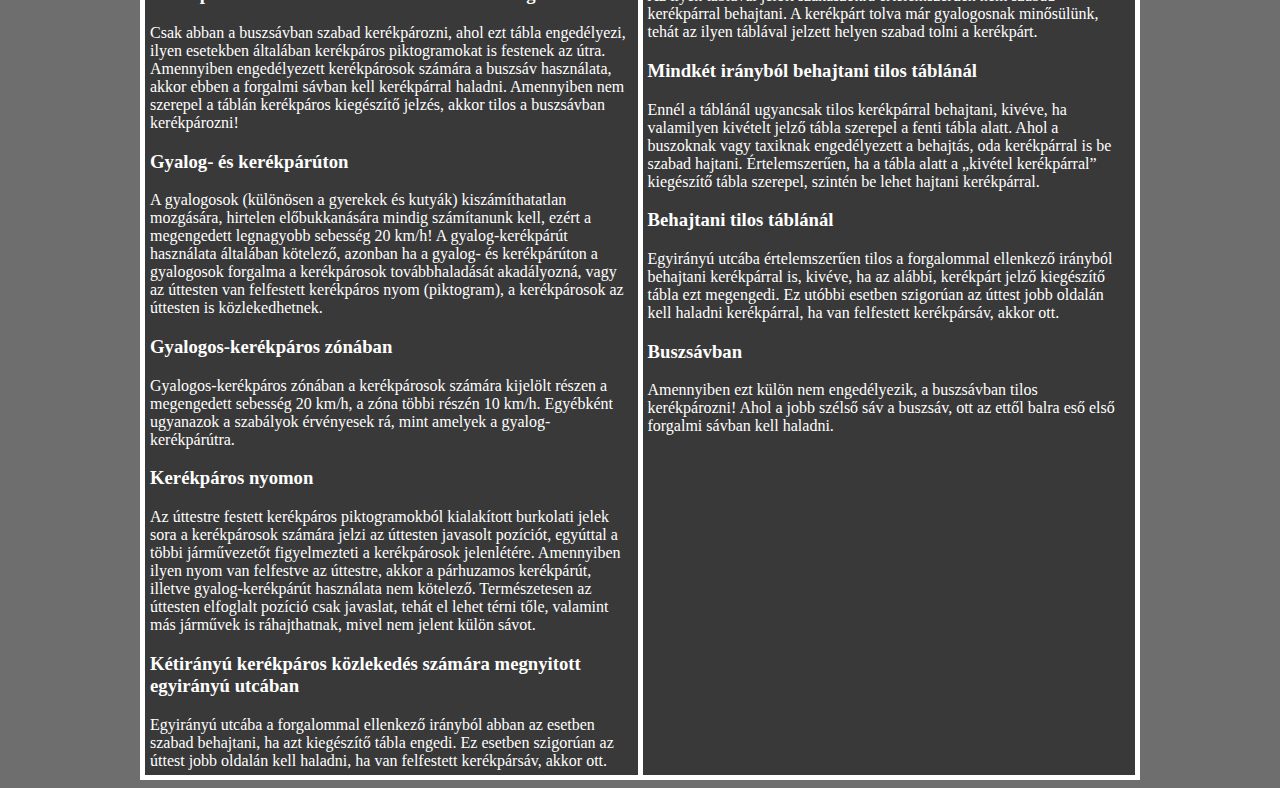
<file: kerékpárkressz/kerekparkressz.html>
<!DOCTYPE html>
<html>
    <head>
        <link rel="stylesheet" href="style.css">
        <title>Kerékpáros KRESSZ</title>
    </head>
    <body>
        <table id="main">
            <tr class="elsoSor">
                <td class="kozepre"><img src="potlogo.png"></td>
                <td><h1>Kerékpáros KRESSZ</h1></td>
            </tr>
            <tr><td colspan="2">
                <h2>Kerékpározás előtt</h2>
            <ul>
                <li>Járművezetésre alkalmas állapotban kell lenni.</li>
                <li>Ismerni kell a KRESZ-t.</li>
            </ul>
                <img src="kotelezok.png" class="jobbra">    
                <h2>KRESZ által előírt kötelező kerékpár-tartozékok</h2>
            <ol>    
                <li>Borostyánsárga színű küllőprizma legalább az első keréken, melyet kiegészíthet vagy helyettesíthet az abroncson lévő reflexcsík.</li>
                <li>Fehér vagy kadmiumsárga fényt adó első lámpa, ami villogó is lehet. Fehér színű első fényvisszaverő.</li>
                <li>Csengő.</li>
                <li>Két egymástól független fék.</li>
                <li>Piros fényt adó hátsó lámpa, ami villogó is lehet.</li>
                <li>Piros színű hátsó fényvisszaverő.</li>
            </ol>    
                <h3>Kötelező még:</h3>
            <ul>    
                <li>Fényvisszaverő ruházat lakott területen kívül az úttesten éjszaka vagy rossz látási viszonyok között.</li>
                <li>Sisak használata lakott területen kívül 40 km/h feletti sebességgel haladás esetén.</li>
            </ul>    
                <h2>További szabályok</h2>
            <ul>    
                <li>Tilos a kerékpárhoz oldalkocsit, illetve egyéb vontatmányt kapcsolni a kerékpár-utánfutó kivételével.</li>
                <li>Tilos kerékpáron ülve állatot vezetni.</li>
                <li>Tilos a kerékpárt más járművel vontatni.</li>
                <li>Tilos elengedett kormánnyal kerékpározni.</li>
                <li>Kerékpáron csak olyan csomag szállítható, amely a kormányzást nem akadályozza.</li>
                <li>Tilos autópályán és autóúton kerékpározni, továbbá ott, ahol ezt tábla tiltja. 12 év alatti gyerek főútvonalon nem kerékpározhat.</li>
                <li>A kerékpárosnak is, mint minden járművezetőnek, jeleznie kell minden irányváltoztatási szándékát, mégpedig balra kanyarodva bal, jobbra kanyarodva jobb kézzel. Az irányjelzést az irányváltoztatás előtt megfelelő távolságban és időben kell megkezdeni!</li>
                <li>Kétkerekű kerékpáron 16. életévét betöltött személy szállíthat 10 évnél nem idősebb, a kerékpárt nem hajtó utast a kerékpár pótülésén. Kettőnél több kerekű kerékpáron 17. életévét betöltött személy szállíthat a kerékpárt nem hajtó utast. Utast tehát csak az erre a célra kialakított pótülésen szabad szállítani kétkerekű kerékpáron - ha több ilyen ülés van, akkor akár több gyereket is magunkkal vihetünk.</li>
                <li>Kerékpárral lakott területen belül legfeljebb 40 km/h sebességgel szabad közlekedni. Lakott területen kívül sisakban 50 km/h a megengedett legnagyobb sebesség, de csak ha utast nem szállítunk, sisak nélkül pedig 40 km/h.</li>
                <li>Kerékpárúton 30 km/h, gyalog- és kerékpárúton 20km/h a megengedett maximális sebesség.</li>
            </ul>
                </td>
            </tr>   
            <tr>
                <td>
                    <h2 class="kozepre">HOL SZABAD KERÉKPÁROZNI?</h2> 
                    <a href="szabad.png" target="_blank" ><h3 class="kozepre">Jelzőtáblák</h3></a>
                    <h3>Az úttesten</h3>
                    Az esetek többségében kerékpárral az úttesten kell és érdemes közlekedned, hacsak nem tilos.
                    <h3>Kerékpárúton</h3>
                    Ha az út mellett van kerékpárút, akkor csak itt szabad kerékpározni. Kivétel: ha az úttesten kerékpáros nyom (piktogram) van felfestve, ugyanis ebben az esetben az úttesten is szabad kerékpározni.</h3>
                    <h3>Kerékpársávba</h3>
                    Ha az úttesten van felfestett kerékpársáv, akkor csak itt szabad kerékpározni.
                    A kerékpársáv egyirányú közlekedésre szolgál. Nemcsak szabálytalan, hanem veszélyes és udvariatlan is szembemenni a forgalommal!
                    <h3>Nyitott kerékpársávban</h3>
                    A nyitott kerékpársávra ugyanazok a szabályok vonatkoznak, mint a kerékpársávra, két kivétellel:
                    A nyitott kerékpársávot el szabad hagyni biciklivel, például balra kanyarodás előtt.
                    A nyitott kerékpársávra más járművek is ráhajthatnak például, jobbra kanyarodás előtt.
                    <h3>Kerékpárosok által is használható autóbusz forgalmi sávban</h3>
                    Csak abban a buszsávban szabad kerékpározni, ahol ezt tábla engedélyezi, ilyen esetekben általában kerékpáros piktogramokat is festenek az útra. Amennyiben engedélyezett kerékpárosok számára a buszsáv használata, akkor ebben a forgalmi sávban kell kerékpárral haladni. Amennyiben nem szerepel a táblán kerékpáros kiegészítő jelzés, akkor tilos a buszsávban kerékpározni!
                    <h3>Gyalog- és kerékpárúton</h3>
                    A gyalogosok (különösen a gyerekek és kutyák) kiszámíthatatlan mozgására, hirtelen előbukkanására mindig számítanunk kell, ezért a megengedett legnagyobb sebesség 20 km/h!
                    A gyalog-kerékpárút használata általában kötelező, azonban ha a gyalog- és kerékpárúton a gyalogosok forgalma a kerékpárosok továbbhaladását akadályozná, vagy az úttesten van felfestett kerékpáros nyom (piktogram), a kerékpárosok az úttesten is közlekedhetnek.
                    <h3>Gyalogos-kerékpáros zónában</h3>
                    Gyalogos-kerékpáros zónában a kerékpárosok számára kijelölt részen a megengedett sebesség 20 km/h, a zóna többi részén 10 km/h. Egyébként ugyanazok a szabályok érvényesek rá, mint amelyek a gyalog-kerékpárútra.
                    <h3>Kerékpáros nyomon</h3>
                    Az úttestre festett kerékpáros piktogramokból kialakított burkolati jelek sora a kerékpárosok számára jelzi az úttesten javasolt pozíciót, egyúttal a többi járművezetőt figyelmezteti a kerékpárosok jelenlétére. Amennyiben ilyen nyom van felfestve az úttestre, akkor a párhuzamos kerékpárút, illetve gyalog-kerékpárút használata nem kötelező.
                    Természetesen az úttesten elfoglalt pozíció csak javaslat, tehát el lehet térni tőle, valamint más járművek is ráhajthatnak, mivel nem jelent külön sávot.
                    <h3>Kétirányú kerékpáros közlekedés számára megnyitott egyirányú utcában</h3>
                    Egyirányú utcába a forgalommal ellenkező irányból abban az esetben szabad behajtani, ha azt kiegészítő tábla engedi. Ez esetben szigorúan az úttest jobb oldalán kell haladni, ha van felfestett kerékpársáv, akkor ott.   
                </td>
                <td>
                    <h2 class="kozepre">HOL TILOS KERÉKPÁROZNI?</h2>
                    <a href="tilos.png" target="_blank" ><h3 class="kozepre">Jelzőtáblák</h3></a>
                    <h3>Járdán</h3>
                    Járdán tilos kerékpározni!
                    Két kivétel van.
                    Az első: Mivel a 12 évnél fiatalabb gyerekek főútvonalon még nem kerékpározhatnak, ezért ők haladhatnak a párhuzamos járdán legfeljebb 10 km/h sebességgel. A másik kivétel: lakott területen levő olyan úton, ahol az úttest kerékpáros közlekedésre alkalmatlan, közlekedhetsz a járdán. De csak a gyalogos forgalom zavarása nélkül és legfeljebb 10 km/óra sebességgel.
                    <h3>Gyalogúton</h3>
                    Amennyiben egyéb tábla ezt nem engedélyezi, akkor gyalogúton tilos kerékpározni.
                    <h3>Gyalogos zónában</h3>
                    Amennyiben egyéb tábla ezt nem engedélyezi, a gyalogos zónában tilos kerékpározni. Ha a kiegészítő tábla csak bizonyos időszakokban tiltja a behajtást, akkor a többi időszakban legfeljebb 10 km/h sebességgel szabad kerékpározni. A kerékpárt tolni természetesen mindig szabad.
                    <h3>Tilos kerékpározni autópályán és autóúton!</h3>
                    <h3>Kerékpárral behajtani tilos táblánál</h3>
                    Az ilyen táblával jelölt szakaszokra értelemszerűen nem szabad kerékpárral behajtani. A kerékpárt tolva már gyalogosnak minősülünk, tehát az ilyen táblával jelzett helyen szabad tolni a kerékpárt.
                    <h3>Mindkét irányból behajtani tilos táblánál</h3>
                    Ennél a táblánál ugyancsak tilos kerékpárral behajtani, kivéve, ha valamilyen kivételt jelző tábla szerepel a fenti tábla alatt.
                    Ahol a buszoknak vagy taxiknak engedélyezett a behajtás, oda kerékpárral is be szabad hajtani. Értelemszerűen, ha a tábla alatt a „kivétel kerékpárral” kiegészítő tábla szerepel, szintén be lehet hajtani kerékpárral.
                    <h3>Behajtani tilos táblánál</h3>
                    Egyirányú utcába értelemszerűen tilos a forgalommal ellenkező irányból behajtani kerékpárral is, kivéve, ha az alábbi, kerékpárt jelző kiegészítő tábla ezt megengedi. Ez utóbbi esetben szigorúan az úttest jobb oldalán kell haladni kerékpárral, ha van felfestett kerékpársáv, akkor ott.
                    <h3>Buszsávban</h3>
                    Amennyiben ezt külön nem engedélyezik, a buszsávban tilos kerékpározni! Ahol a jobb szélső sáv a buszsáv, ott az ettől balra eső első forgalmi sávban kell haladni.
                </td>
            </tr>
          
        </table>
    </body>
</html>
</file>
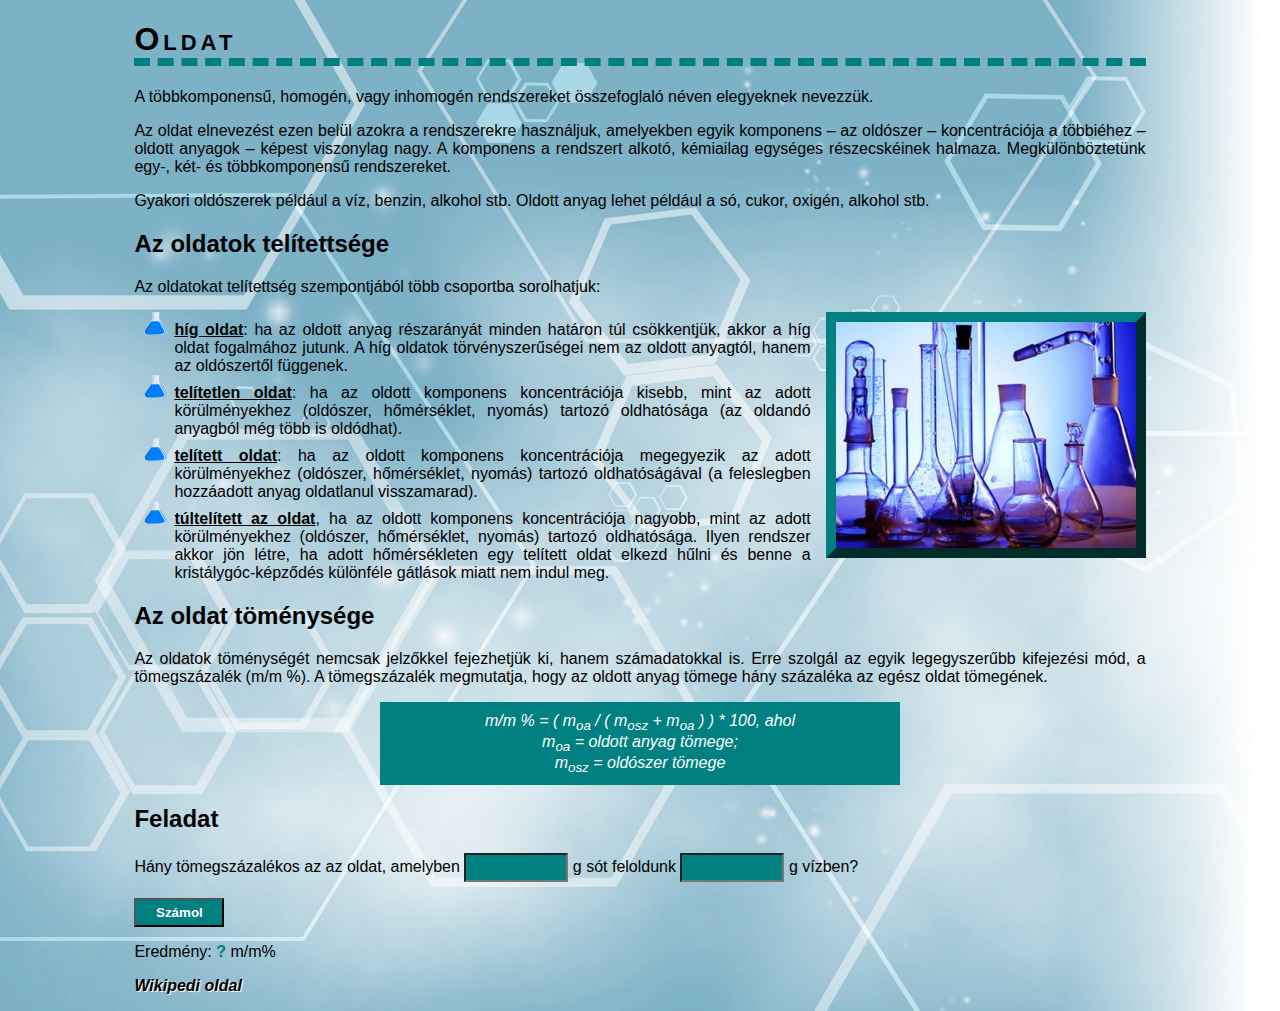
<file: oldatok/oldat.html>
<!doctype html>
<html lang="HU">

<head>
	<meta charset="utf-8" />
	<link rel="stylesheet" href="oldat.css">
	<title>Oldat</title>
</head>

<body>
	<script>
		function szamol()
		{
			let anyag=document.getElementById("oldottAnyag").value*1;
			let szer=document.getElementById("oldoSzer").value*1;
			let eredmeny=( anyag / (anyag+szer) )*100;
			document.getElementById("megoldas").innerHTML=eredmeny;
		}
	</script>
	<div id="tartalom">
		<h1>Oldat</h1>
		<p>A többkomponensű, homogén, vagy inhomogén rendszereket összefoglaló néven elegyeknek nevezzük.</p>
		<p>Az oldat elnevezést ezen belül azokra a rendszerekre használjuk, amelyekben egyik komponens – az oldószer – koncentrációja a többiéhez – oldott anyagok – képest viszonylag nagy. A komponens a rendszert alkotó, kémiailag egységes részecskéinek halmaza. Megkülönböztetünk egy-, két- és többkomponensű rendszereket.</p>
		<p>Gyakori oldószerek például a víz, benzin, alkohol stb. Oldott anyag lehet például a só, cukor, oxigén, alkohol stb.</p>


		<h2>Az oldatok telítettsége</h2>
		<p>Az oldatokat telítettség szempontjából több csoportba sorolhatjuk:</p>
		<img src="oldat.jpg" alt="Kémcsövek, lombikok" title="Kémcsövek, lombikok" id="kep">
		<ul>
		<li><span class="oldat">híg oldat</span>: ha az oldott anyag részarányát minden határon túl csökkentjük, akkor a híg oldat fogalmához jutunk. A híg oldatok törvényszerűségei nem az oldott anyagtól, hanem az oldószertől függenek.</li>
		<li><span class="oldat">telítetlen oldat</span>: ha az oldott komponens koncentrációja kisebb, mint az adott körülményekhez (oldószer, hőmérséklet, nyomás) tartozó oldhatósága (az oldandó anyagból még több is oldódhat).</li>
		<li><span class="oldat">telített oldat</span>: ha az oldott komponens koncentrációja megegyezik az adott körülményekhez	(oldószer, hőmérséklet, nyomás) tartozó oldhatóságával (a feleslegben hozzáadott anyag oldatlanul visszamarad).</li>
		<li><span class="oldat">túltelített az oldat</span>, ha az oldott komponens koncentrációja nagyobb, mint az adott körülményekhez (oldószer, hőmérséklet, nyomás) tartozó oldhatósága. Ilyen rendszer akkor jön létre, ha adott hőmérsékleten egy telített oldat elkezd hűlni és benne a kristálygóc-képződés különféle gátlások miatt nem indul meg.</li>
		</ul>

		<h2>Az oldat töménysége</h2>
		<p>Az oldatok töménységét nemcsak jelzőkkel fejezhetjük ki, hanem számadatokkal is. Erre szolgál az egyik legegyszerűbb kifejezési mód, a tömegszázalék (m/m %). A tömegszázalék megmutatja, hogy az oldott anyag tömege hány százaléka az egész oldat tömegének.</p>
		<p id="keplet">m/m % = ( m<sub>oa</sub> / ( m<sub>osz</sub> + m<sub>oa</sub> ) ) * 100, ahol <br>m<sub>oa</sub> = oldott anyag tömege; <br>m<sub>osz</sub> = oldószer tömege</p>


		<h2>Feladat</h2>
		<p>Hány tömegszázalékos az az oldat, amelyben <input type="number" min="0" id="oldottAnyag"> g sót feloldunk <input type="number" min="0" id="oldoSzer"> g vízben?</p>
		<input type="button" value="Számol" onclick="szamol()">
		<p>Eredmény: <span id="megoldas">?</span> m/m%</p>


		<p><a href="https://hu.wikipedia.org/wiki/Oldat" target="_blank" id="forras"> Wikipedi oldal</a></p>
	</div>
</body>

</html>
</file>
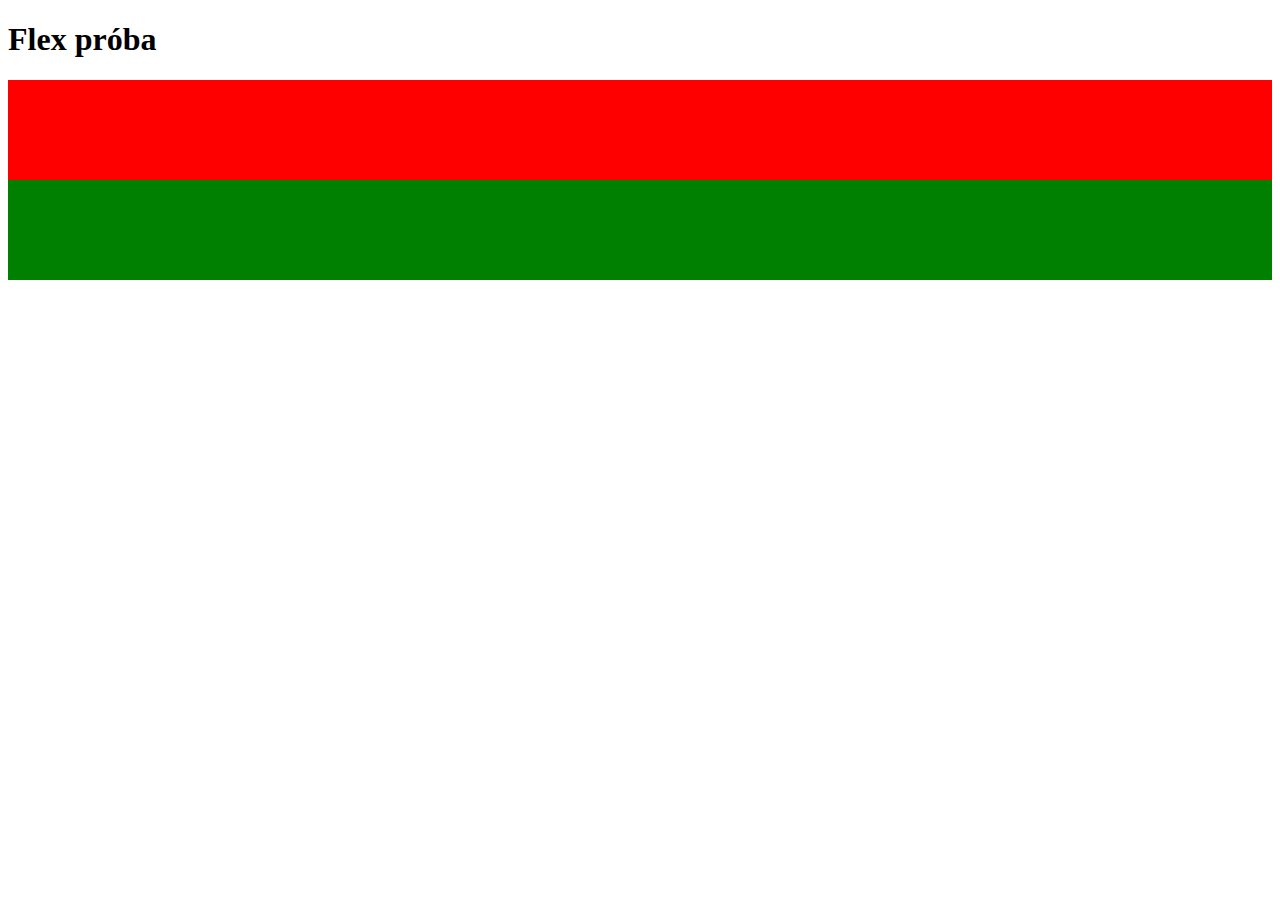
<file: sakktabla/flex.html.html>
<!doctype html>
    <html>
        <head>
            <style>
                .piros, .zold, .feher
                {
                    min-width: 100px;
                    min-height: 100px;
                }
                .piros{
                    background-color: red;
                }
                .zold{
                    background-color: green;
                }
                .feher{
                    background-color: white;
                }
            </style>
            <body>
                <h1>Flex próba</h1>
                <div id="zaszlo">
                    <div class="piros"></div>
                    <div class="zold"></div>
                    <div class="feher"></div>
                </div>
            </body>
        </head>
    </html>
</file>
<file: index/styles.css>
*
{
    font-family: Verdana, Geneva, Tahoma, sans-serif;
}
body{
    margin: 0;
}

header
{
    height: 200px;
    padding: 20px;
    text-align: right;
    background-image: url(erdély.jpg);
    background-position-y: 650px;
    color: white;
}


header{     background-color: wheat;}
nav{        background-color: #FAD27B;}
.jobbsav{   background-color: sandybrown;}
.tartalom{  background-color: #F4EB8F;}
footer{     background-color: violet;}

nav{
    color: black;
    padding-left: 20px;
}
nav a{
    color: azure;
    text-decoration: none;
}
nav li{
    list-style-type: none;
    padding: 25px;
}
nav ul{
    padding: 0;
}
nav a:hover li{
    color: blueviolet;
    background-color: cornsilk;
}
nav h3{
    border-bottom: 2px solid black;
    text-align: center;
}
footer{
    text-align: center;
    min-height: 50px;
    padding-top: 15px;
}
.tartalom{
    padding: 10px;
    text-align: center;
}
.tartalom h2{
    font-family:Georgia, 'Times New Roman', Times, serif;
    text-align: center;
    font-variant: small-caps;
}
.tartalom picture *{
    max-width: 40%;
    float: left;
    margin-right: 10px;
}
.infoBox
{
    background-color: #d8760d;
    background-color: sienna;
    margin: 10px;
    padding: 10px;
    border: 2px solid darkgoldenrod;
    border-radius: 5px;
}

.infoBox h3
{
    margin: 0px;
    text-align: center;
    border-bottom: 1px solid tomato;
}

#grid-container
{
    display: grid;
    grid-template-columns: auto;
}
/* mobil */


/* tablet*/
@media only screen and (min-width:600px)
{
    footer{     background-color: gold;}
    
    #grid-container
    {
            grid-template-columns: 25% 75%;
    }

    header { grid-column: 1 / 3;}
    nav { grid-column: 1;}
    .jobbsav{ grid-column: 1;}
    .tartalom{ grid-column: 2; grid-row: 2 / 4;}
    footer{ grid-column: 1 / 3;}
}

/* monitor */
@media only screen and (min-width:1200px)
{
    #grid-container
    {
        width: 1200px;
        grid-template-columns: 25% 55%  20%;
        margin: auto;
    }
    footer{     background-color: teal;}

    header { grid-column: 1 / 4;}
    nav { grid-column: 1;}
    .jobbsav{ grid-column: 3;}
    .tartalom{ grid-column: 2;grid-row: 2;}
    footer{ grid-column: 1 / 4;}
}
</file>
<file: busojaras/buso.css>
body {
	font-family: Arial, sans-serif;
	margin: auto;
	width: 85%;
	max-width: 1000px;
	text-align: justify;
	color: #522F00;
	background-color:  #FFF5E8;
}

p:first-letter {
	margin-left: 20px;
}

header {
	background-image: url('maglya.jpg');
	background-repeat: no-repeat;
	background-size: 100% 100%;
	height: 250px; 
}

h1, h2
{
	color: #B16400;
}

img {
	border: 2px solid #FFEBD0;
	border-radius: 5px;
	padding: 5px;
	margin: 5px 15px;
	width: 15em; 
	background-color: white;
	min-width: 300px;
}

.balra {
	float: left;
}


q {
	font-style: italic;
}

li {
	margin-bottom: 25px;
	list-style-image: url(jel.png);
}

footer{
	background-color: #FFEBD0;
	background-image: url('buso_logo.png');
	background-repeat: no-repeat;
	background-position: right center;
	background-size: 55px; 
	height: 60px;
	padding-top: 20px;
	margin-bottom: 0px;
	font-size: 0.8em;
}

a {

}

@media screen and (max-width:600px) {
  .balra, .jobbra {
	float: none;
    display: block;
    margin-left: auto;
    margin-right: auto;
  }
}
  .jobbra
  {
	  float: right;
  }
</file>
<file: grid/grid.css>
#grid-container
{
    display: grid;
    grid-template-columns: 100px 100px 100px 100px 100px 100px 100px;
    background-color:rgb(204,255,255);
    height: 700px;
    width: 700px;
}
#grid-container > div
{
    border: solid 2px black;
}
#item1
{
    grid-area: 1/1/1/8;
}
#item2
{
    grid-area: 2/7/8/8;
}
#item3
{
    grid-area: 7/1/8/7;
}
#item4
{
    grid-area: 2/1/7/1;
}
#item5
{
    grid-area: 2/2/2/7;
}
#item6{
    grid-area: 3/6/7/6;
}
#item7
{
    grid-area: 7/2/6/6;
}
#item8
{
    grid-area: 3/2/6/3;
}
#item9
{
    grid-area: 4/3/3/6;
}
#item10
{
    grid-area: 4/5/6/6;
}
#item11
{
    grid-area: 5/3/6/5;
}
#item12
{
    grid-area: 4/3/5/5;
}
</file>
<file: heradlika/cimer.css>
body{
  padding: 5px 25px;
  background-image: url(hatter.png);
  
}

p{
  text-align: justify;
  text-indent: 2em;
}

ol li{
  margin-left: 15px;
}

.hasab{
  -webkit-column-count: 3; /* Chrome, Safari, Opera */
  -moz-column-count: 3; /* Firefox */
  column-count: 3;
  line-height: 200%;
}

h1, h2{
  font-variant: small-caps;
  border-radius: 0px 25px;
  border-left: 2px solid #7F7F7F;
  border-bottom: 2px solid #7F7F7F;
  border-top: 0px solid #7F7F7F;
  border-right: 0px solid #7F7F7F;
  padding: 10px;
  width:500px;
}

a{
  text-decoration: none;
  color: #7F7F7F;
}

img{
  border: 1px solid #0F0F0F;
  box-shadow: 5px 5px 5px #7F7F7F;
  padding:15px;
  margin: 15px;
}

#vonalkazas{
  display: block;
  margin-left: auto;
  margin-right: auto;
  
}

.fk{
  font-weight: normal;
  font-weight: bold;
}

#teljes{
  float:right;
  width: 280px;
}
</file>
<file: Házi/stilus.css>
body
{
    background-color: white ;
}

#container{
    background-color: wheat;
    display: grid;

    grid-template-columns: auto auto auto auto auto auto;
    grid-template-rows: auto auto auto auto auto auto;
    height: 700px;
    width: 700px;
    
}

#container div
{
    border: 1px solid black;
    text-align: center;
    
}
.item1
{
    background-color:burlywood;
    grid-column: 1 / 7;
}
.item2
{
    background-color: aqua;
    grid-row: 2 / 7;
    grid-column: 6; 
}
.item3
{
    background-color: palevioletred;
    grid-row: 6;
    grid-column:1 / 6;
}
.item4{
    background-color: forestgreen;
    grid-row: 2 / 6;
    grid-column: 1;
}
.item5{
    background-color: darkgoldenrod;
    grid-column: 2 / 6;
    grid-row: 2;
}
.item6{
    background-color: orangered;
    grid-row: 3 / 6;
    grid-column: 5;
}
.item7{
    background-color: lightslategray;
    grid-column: 2 / 5;
    grid-row: 5;
}
.item8{
    background-color: thistle;
    grid-row: 3 / 5;
    grid-column: 2;
}
.item9{
    background-color: purple;
    grid-column: 3 / 5;
    grid-row: 3;
}
.item10{
    background-color: azure;
    grid-column:4 / 5;
    grid-row: 4;
}
.item11{
    background-color: brown;
    grid-column:3 / 4;
    grid-row: 4;
}
</file>
<file: kerékpárkressz/style.css>
body
{
    background-color: #6e6e6e;
    color: white;
    }
    a
    {
       color: #FF5A09;
    }
    #main
    {
        border-style: none;   
        margin:auto;
        border-spacing: 5px;
        background-color: white;
        width: 1000px;
    }
    #main td
    {
        width: 50%;
        padding: 5px;
        text-align: left;
        vertical-align: top;
    }
    #main tr 
    {
        background-color: #393939;
    }
    #main tr.elsoSor
    {
        text-align: center;
        vertical-align: middle;
        background-color: #f3843e;
    }
    .kozepre
    {
        text-align: center !important;
    }
    .jobbra
    {
        float: right;
    }
</file>
<file: oldatok/oldat.css>
body {
	background-size: cover;
	font-family: sans-serif;
	background-image: url(minta.jpg);
}

#tartalom {
	width: 80%;
	margin: auto;
}

h1 {
	border-bottom: 8px dashed teal;
	font-variant: small-caps;
	letter-spacing: 3pt;
}

p,
li {
	text-align: justify;
	list-style-image:url(lombik.png)
}

#kep {
	border: 10px outset teal;
	float: right;
	margin-left: 15px;
}

#keplet {
	width: 500px;
	margin: auto;
	padding: 10px;
	background-color: teal;
	color: white;
	text-align: center;
	font-style: italic;
}

input {
	background-color: teal;
	color: white;
	font-weight: bold;
	font-family: sans-serif;
	padding: 5px;
	width: 90px;
}

#megoldas {
	font-weight: bold;
	color: teal;
		
}

#forras 
{
	font-weight:bold;
	text-align: right;
	font-style: italic;
}

a {
	text-decoration: none;
	color: black;
	text-shadow: 1px 1px 0px white;
}
.oldat
{
	font-weight: bold;
	text-decoration: underline;
}
</file>
